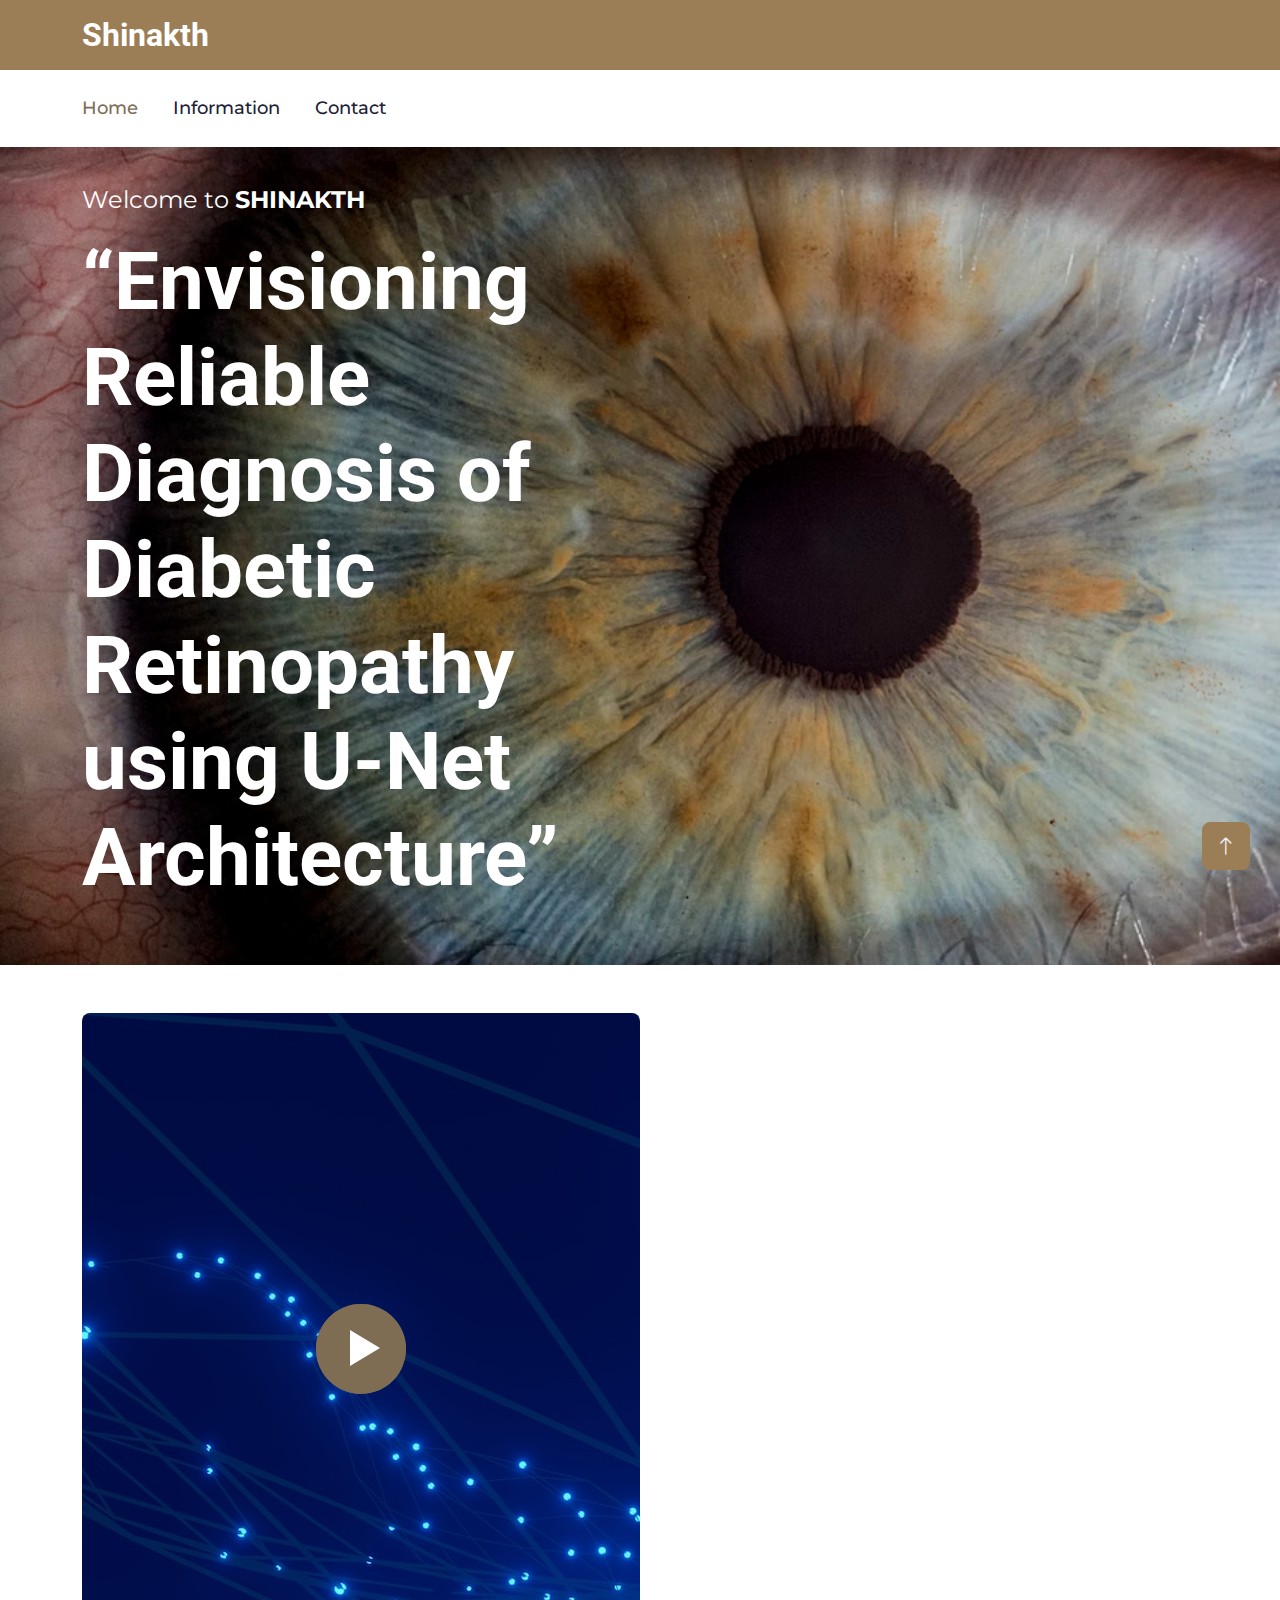
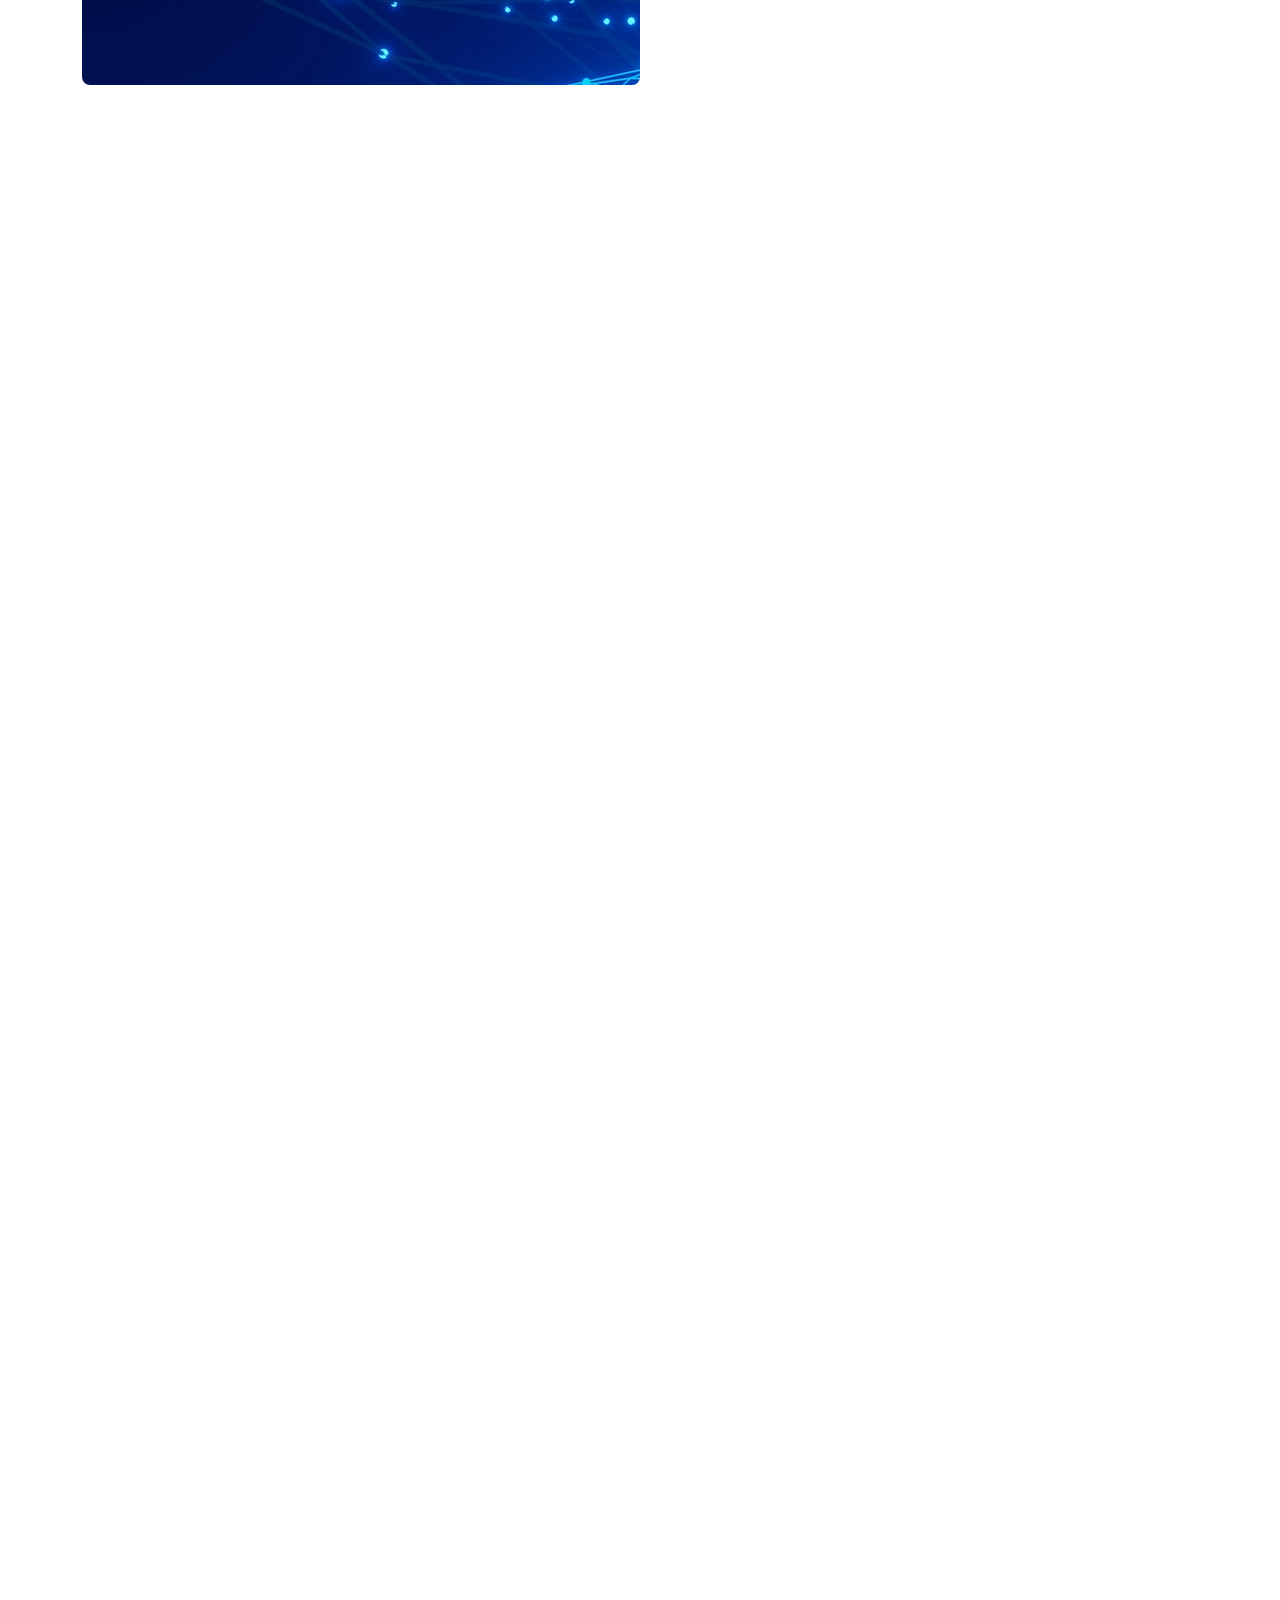
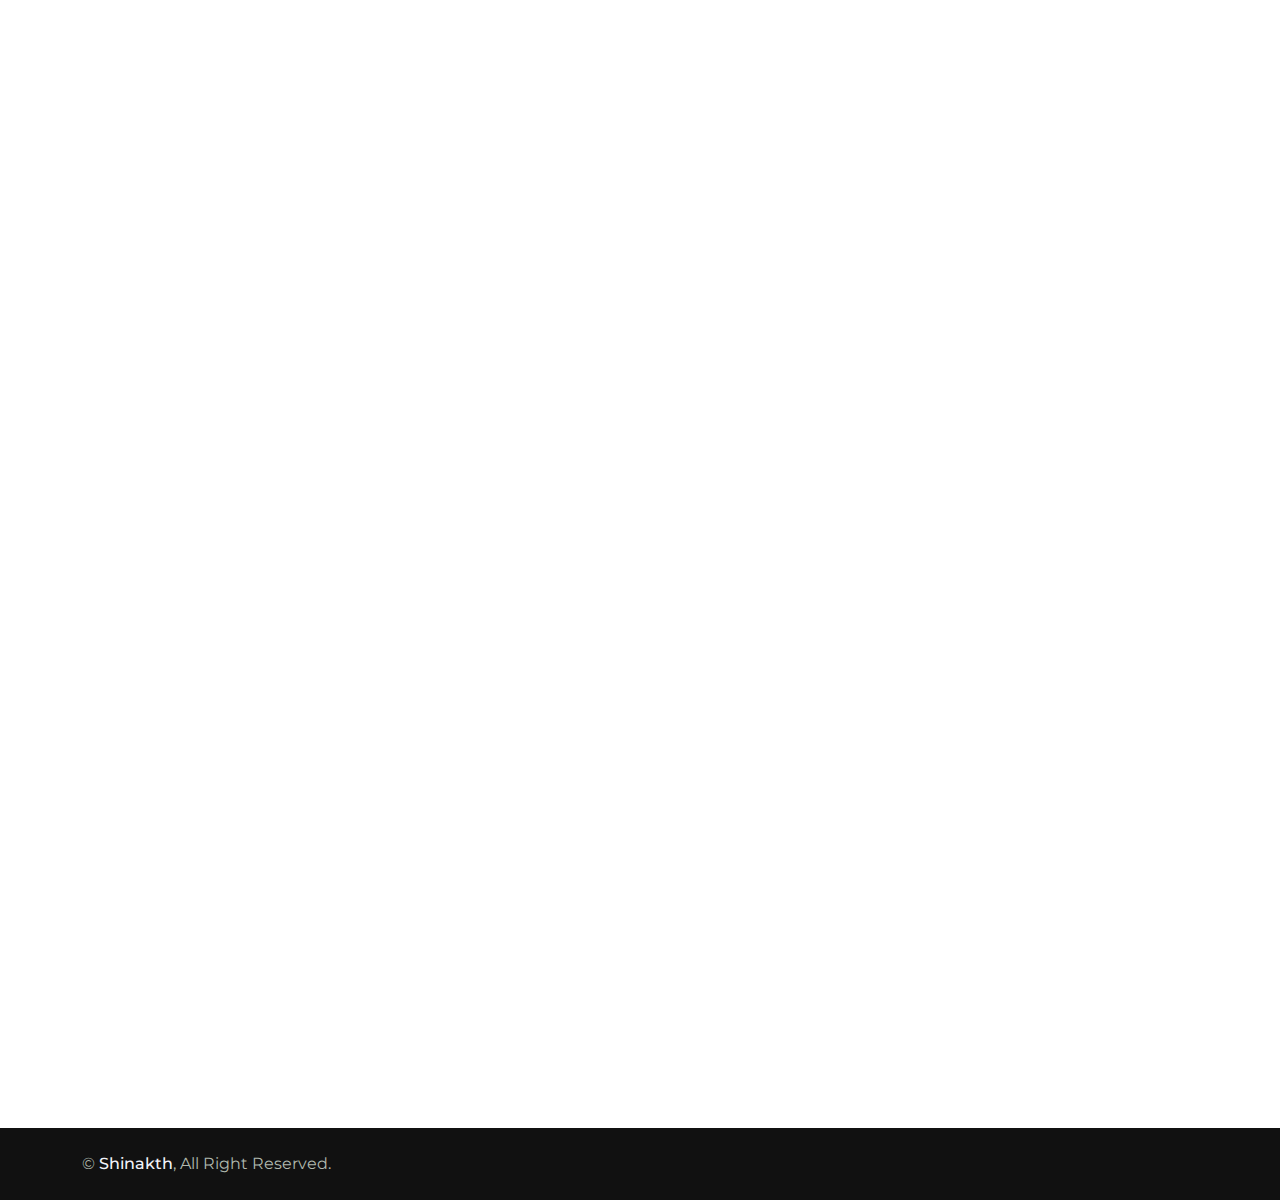
<file: index.html>
<!DOCTYPE html>
<html lang="en">
  <head>
    <meta charset="utf-8" />
    <title>Shinakth</title>
    <meta content="width=device-width, initial-scale=1.0" name="viewport" />
    <meta content="" name="keywords" />
    <meta content="" name="description" />

    <!-- Favicon -->
    <link href="img/favicon.ico" rel="icon" />

    <!-- Google Web Fonts -->
    <link rel="preconnect" href="https://fonts.googleapis.com" />
    <link rel="preconnect" href="https://fonts.gstatic.com" crossorigin />
    <link
      href="https://fonts.googleapis.com/css2?family=Montserrat:wght@400;500&family=Roboto:wght@500;700&display=swap"
      rel="stylesheet"
    />

    <!-- Icon Font Stylesheet -->
    <link
      href="https://cdnjs.cloudflare.com/ajax/libs/font-awesome/5.10.0/css/all.min.css"
      rel="stylesheet"
    />
    <link
      href="https://cdn.jsdelivr.net/npm/bootstrap-icons@1.4.1/font/bootstrap-icons.css"
      rel="stylesheet"
    />

    <!-- Libraries Stylesheet -->
    <link href="lib/animate/animate.min.css" rel="stylesheet" />
    <link href="lib/owlcarousel/assets/owl.carousel.min.css" rel="stylesheet" />
    <link href="lib/lightbox/css/lightbox.min.css" rel="stylesheet" />

    <!-- Customized Bootstrap Stylesheet -->
    <link href="css/bootstrap.min.css" rel="stylesheet" />

    <!-- Template Stylesheet -->
    <link href="css/style.css" rel="stylesheet" />
  </head>

  <body>
    <!-- Spinner Start -->
    <div
      id="spinner"
      class="show bg-white position-fixed translate-middle w-100 vh-100 top-50 start-50 d-flex align-items-center justify-content-center"
    >
      <div
        class="spinner-border text-primary"
        role="status"
        style="width: 3rem; height: 3rem"
      ></div>
    </div>
    <!-- Spinner End -->

    <!-- Topbar Start -->
    <div class="container-fluid bg-primary text-white d-none d-lg-flex">
      <div class="container py-3">
        <div class="d-flex align-items-center">
          <a href="index.html">
            <h2 class="text-white fw-bold m-0">Shinakth</h2>
          </a>
        </div>
      </div>
    </div>
    <!-- Topbar End -->

    <!-- Navbar Start -->
    <div class="container-fluid bg-white sticky-top">
      <div class="container">
        <nav class="navbar navbar-expand-lg bg-white navbar-light p-lg-0">
          <a href="index.html" class="navbar-brand d-lg-none">
            <h1 class="fw-bold m-0">Shinakth</h1>
          </a>
          <button
            type="button"
            class="navbar-toggler me-0"
            data-bs-toggle="collapse"
            data-bs-target="#navbarCollapse"
          >
            <span class="navbar-toggler-icon"></span>
          </button>
          <div class="collapse navbar-collapse" id="navbarCollapse">
            <div class="navbar-nav">
              <a href="index.html" class="nav-item nav-link active">Home</a>
              <a href="information.html" class="nav-item nav-link"
                >Information</a
              >
              <a href="contact.html" class="nav-item nav-link">Contact</a>
            </div>
          </div>
        </nav>
      </div>
    </div>
    <!-- Navbar End -->

    <!-- Carousel Start -->
    <div class="container-fluid px-0 mb-5">
      <div
        id="header-carousel"
        class="carousel slide carousel-fade"
        data-bs-ride="carousel"
      >
        <div class="carousel-inner">
          <div class="carousel-item active">
            <img class="w-100" src="img\eye1.avif" alt="Image" />
            <div class="carousel-caption">
              <div class="container">
                <div class="row justify-content-start">
                  <div class="col-lg-7 text-start">
                    <p class="fs-4 text-white animated slideInRight">
                      Welcome to
                      <strong>SHINAKTH</strong>
                    </p>
                    <h2 class="display-1 text-white mb-4 animated slideInRight">
                      “Envisioning Reliable Diagnosis of Diabetic Retinopathy
                      using U-Net Architecture”
                    </h2>
                  </div>
                </div>
              </div>
            </div>
          </div>
        </div>
      </div>
    </div>
    <!-- Carousel End -->

    <!-- About Start -->
    <div class="container-xxl about my-5">
      <div class="container">
        <div class="row g-0">
          <div
            class="col-lg-6 rounded"
            style="object-fit: cover; background-image: url(./img/web.jpg)"
          >
            <div
              class="h-100 d-flex align-items-center justify-content-center"
              style="min-height: 300px"
            >
              <button
                type="button"
                class="btn-play"
                data-bs-toggle="modal"
                data-src="https://www.youtube.com/embed/wnuWqG18FVU"
                data-bs-target="#videoModal"
              >
                <span></span>
              </button>
            </div>
          </div>
          <div class="col-lg-6 pt-lg-5 wow fadeIn" data-wow-delay="0.5s">
            <div class="bg-white rounded-top p-5 mt-lg-5">
              <p class="fs-5 fw-medium text-primary">About Project</p>
              <h1 class="display-6 mb-4">
                The Best Architecture Model to Improve Your Health.
              </h1>
              <p class="mb-4"></p>
              <div class="row g-5 pt-2 mb-5">
                <div class="col-sm-6">
                  <img
                    class="img-fluid mb-4"
                    src="img/icon/icon-5.png"
                    alt=""
                  />
                  <h5 class="mb-3">Managed Perfect Scans</h5>
                </div>
                <div class="col-sm-6">
                  <img
                    class="img-fluid mb-4"
                    src="img/icon/icon-2.png"
                    alt=""
                  />
                  <h5 class="mb-3">Dedicated Experts</h5>
                </div>
              </div>
              <a
                class="btn btn-primary rounded-pill py-3 px-5"
                href="https://drive.google.com/file/d/1lDsDv2yLUZ5frdUjXtCjIKUwNGga7C3W/view"
                target="_blank"
              >
                Research Paper</a
              >
            </div>
          </div>
        </div>
      </div>
    </div>
    <!-- About End -->

    <!-- Video Modal Start -->
    <div
      class="modal modal-video fade"
      id="videoModal"
      tabindex="-1"
      aria-labelledby="exampleModalLabel"
      aria-hidden="true"
    >
      <div class="modal-dialog">
        <div class="modal-content rounded-0">
          <div class="modal-header">
            <h3 class="modal-title" id="exampleModalLabel">Youtube Video</h3>
            <button
              type="button"
              class="btn-close"
              data-bs-dismiss="modal"
              aria-label="Close"
            ></button>
          </div>
          <div class="modal-body">
            <!-- 16:9 aspect ratio -->
            <div class="ratio ratio-16x9">
              <iframe
                class="embed-responsive-item"
                src=""
                id="video"
                allowfullscreen
                allowscriptaccess="always"
                allow="autoplay"
              ></iframe>
            </div>
          </div>
        </div>
      </div>
    </div>
    <!-- Video Modal End -->

    <!-- Service Start -->
    <div class="container-xxl py-5">
      <div class="container">
        <div
          class="text-center mx-auto wow fadeInUp"
          data-wow-delay="0.1s"
          style="max-width: 500px"
        >
          <p class="fs-5 fw-medium text-primary">Models Used</p>
          <h1 class="display-5 mb-5">
            Digital Scanning of Retinal Image Models In Details.
          </h1>
        </div>
        <div class="row g-4">
          <div class="col-lg-4 col-md-6 wow fadeInUp" data-wow-delay="0.1s">
            <div class="service-item position-relative h-100">
              <div class="service-text rounded p-5">
                <div
                  class="btn-square bg-light rounded-circle mx-auto mb-4"
                  style="width: 64px; height: 64px"
                >
                  <img class="img-fluid" src="img/icon/icon-5.png" alt="Icon" />
                </div>
                <h5 class="mb-3">U-Net</h5>
              </div>
              <div class="service-btn rounded-0 rounded-bottom">
                <a
                  class="text-primary fw-medium"
                  href="https://en.wikipedia.org/wiki/U-Net"
                  target="_blank"
                  >Read More<i class="bi bi-chevron-double-right ms-2"></i
                ></a>
              </div>
            </div>
          </div>
          <div class="col-lg-4 col-md-6 wow fadeInUp" data-wow-delay="0.3s">
            <div class="service-item position-relative h-100">
              <div class="service-text rounded p-5">
                <div
                  class="btn-square bg-light rounded-circle mx-auto mb-4"
                  style="width: 64px; height: 64px"
                >
                  <img class="img-fluid" src="img/icon/icon-6.png" alt="Icon" />
                </div>
                <h5 class="mb-3">RES-UNet</h5>
              </div>
              <div class="service-btn rounded-0 rounded-bottom">
                <a
                  class="text-primary fw-medium"
                  href="https://en.wikipedia.org/wiki/Residual_neural_network"
                  target="_blank"
                  >Read More<i class="bi bi-chevron-double-right ms-2"></i
                ></a>
              </div>
            </div>
          </div>
          <div class="col-lg-4 col-md-6 wow fadeInUp" data-wow-delay="0.5s">
            <div class="service-item position-relative h-100">
              <div class="service-text rounded p-5">
                <div
                  class="btn-square bg-light rounded-circle mx-auto mb-4"
                  style="width: 64px; height: 64px"
                >
                  <img class="img-fluid" src="img/icon/icon-7.png" alt="Icon" />
                </div>
                <h5 class="mb-3">Attention UNet</h5>
              </div>
              <div class="service-btn rounded-0 rounded-bottom">
                <a
                  class="text-primary fw-medium"
                  href="https://medium.com/aiguys/attention-u-net-resunet-many-more-65709b90ac8b"
                  target="_blank"
                  >Read More<i class="bi bi-chevron-double-right ms-2"></i
                ></a>
              </div>
            </div>
          </div>
          <div class="col-lg-4 col-md-6 wow fadeInUp" data-wow-delay="0.1s">
            <div class="service-item position-relative h-100">
              <div class="service-text rounded p-5">
                <div
                  class="btn-square bg-light rounded-circle mx-auto mb-4"
                  style="width: 64px; height: 64px"
                >
                  <img class="img-fluid" src="img/icon/icon-8.png" alt="Icon" />
                </div>
                <h5 class="mb-3">RA-UNet</h5>
              </div>
              <div class="service-btn rounded-0 rounded-bottom">
                <a
                  class="text-primary fw-medium"
                  href="https://en.wikipedia.org/wiki/Resident_assistant"
                  target="_blank"
                  >Read More<i class="bi bi-chevron-double-right ms-2"></i
                ></a>
              </div>
            </div>
          </div>
          <div class="col-lg-4 col-md-6 wow fadeInUp" data-wow-delay="0.3s">
            <div class="service-item position-relative h-100">
              <div class="service-text rounded p-5">
                <div
                  class="btn-square bg-light rounded-circle mx-auto mb-4"
                  style="width: 64px; height: 64px"
                >
                  <img class="img-fluid" src="img/icon/icon-9.png" alt="Icon" />
                </div>
                <h5 class="mb-3">BT-UNet</h5>
              </div>
              <div class="service-btn rounded-0 rounded-bottom">
                <a
                  class="text-primary fw-medium"
                  href="https://en.wikipedia.org/wiki/U-Net"
                  target="_blank"
                  >Read More<i class="bi bi-chevron-double-right ms-2"></i
                ></a>
              </div>
            </div>
          </div>
          <div class="col-lg-4 col-md-6 wow fadeInUp" data-wow-delay="0.5s">
            <div class="service-item position-relative h-100">
              <div class="service-text rounded p-5">
                <div
                  class="btn-square bg-light rounded-circle mx-auto mb-4"
                  style="width: 64px; height: 64px"
                >
                  <img
                    class="img-fluid"
                    src="img/icon/icon-10.png"
                    alt="Icon"
                  />
                </div>
                <h5 class="mb-3">R2-UNet</h5>
              </div>
              <div class="service-btn rounded-0 rounded-bottom">
                <a
                  class="text-primary fw-medium"
                  href="https://en.wikipedia.org/wiki/U-Net"
                  target="_blank"
                  >Read More<i class="bi bi-chevron-double-right ms-2"></i
                ></a>
              </div>
            </div>
          </div>
        </div>
      </div>
    </div>
    <!-- Service End -->

    <!-- Team Start -->
    <div class="container-xxl py-5">
      <div class="container">
        <div
          class="text-center mx-auto wow fadeInUp"
          data-wow-delay="0.1s"
          style="max-width: 500px"
        >
          <p class="fs-5 fw-medium text-primary">Our Team</p>
          <h1 class="display-5 mb-5">Our Expert People Ready to Help You</h1>
        </div>
        <div class="row-team">
          <div class="col-lg-3 col-md-6 wow fadeInUp" data-wow-delay="0.1s">
            <div class="team-item rounded overflow-hidden pb-4">
              <img class="img-fluid mb-4" src="img\anzar.jpeg" alt="" />
              <h5>Peerzada Anzar Azmat</h5>
              <span class="text-primary">Fullstack Developer</span>
              <ul class="team-social">
                <li>
                  <a
                    class="btn btn-square"
                    href="https://twitter.com/PeerzadaAnzar"
                    target="_blank"
                    ><i class="fab fa-twitter"></i
                  ></a>
                </li>
                <li>
                  <a
                    class="btn btn-square"
                    href="https://www.linkedin.com/in/peerzadaanzar/"
                    target="_blank"
                    ><i class="fab fa-linkedin-in"></i
                  ></a>
                </li>
              </ul>
            </div>
          </div>
          <div class="col-lg-3 col-md-6 wow fadeInUp" data-wow-delay="0.3s">
            <div class="team-item rounded overflow-hidden pb-4">
              <img class="img-fluid mb-4" src="img\malik.jpeg" alt="" />
              <h5>Malik Najeeb Ul Habib</h5>
              <span class="text-primary">BackEnd Developer</span>
              <ul class="team-social">
                <li>
                  <a
                    class="btn btn-square"
                    href="https://twitter.com/maliknajeeb133"
                    target="_blank"
                    ><i class="fab fa-twitter"></i
                  ></a>
                </li>

                <li>
                  <a
                    class="btn btn-square"
                    href="https://www.linkedin.com/in/maliknajeeb133/"
                    target="_blank"
                    ><i class="fab fa-linkedin-in"></i
                  ></a>
                </li>
              </ul>
            </div>
          </div>
          <div class="col-lg-3 col-md-6 wow fadeInUp" data-wow-delay="0.5s">
            <div class="team-item rounded overflow-hidden pb-4">
              <img class="img-fluid mb-4" src="img\avni.png" alt="" />
              <h5>Avni Garg</h5>
              <span class="text-primary">FontEnd Developer</span>
              <ul class="team-social">
                <li>
                  <a class="btn btn-square" href="" target="_blank"
                    ><i class="fab fa-twitter"></i
                  ></a>
                </li>
                <li>
                  <a
                    class="btn btn-square"
                    href="https://www.linkedin.com/in/avni-garg-/"
                    target="_blank"
                    ><i class="fab fa-linkedin-in"></i
                  ></a>
                </li>
              </ul>
            </div>
          </div>
        </div>
      </div>
    </div>
    <!-- Team End -->

    <!-- Porfessor Start -->
    <div class="container-xxl pt-5">
      <div class="container">
        <div
          class="text-center text-md-start pb-5 pb-md-0 wow fadeInUp"
          data-wow-delay="0.1s"
          style="max-width: 500px"
        >
          <p class="fs-5 fw-medium text-primary">Professor</p>
          <h1 class="display-5 mb-5">Under Guidance of Professor!</h1>
        </div>
        <div
          class="owl-carousel testimonial-carousel wow fadeInUp"
          data-wow-delay="0.1s"
        >
          <div class="testimonial-item rounded p-4 p-lg-5 mb-5">
            <img class="mb-4" src="img\meenk.png" alt="" />
            <p class="mb-4">
              Senior Assistant Professor, Department of Computer Science and
              Engineering, NHCE.
            </p>
            <h5>Dr. Meenakshi Sundaram</h5>
            <span class="text-primary"></span>
          </div>
          <div class="testimonial-item rounded p-4 p-lg-5 mb-5">
            <img class="mb-4" src="img\santosh.jpg" alt="" />
            <p class="mb-4">
              Senior Assistant Professor, Department of Computer Science and
              Engineering, NHCE.
            </p>
            <h5>Santosh Krishna BV</h5>
            <span class="text-primary"></span>
          </div>
          <div class="testimonial-item rounded p-4 p-lg-5 mb-5">
            <img class="mb-4" src="img\renuka mam.png" alt="" />
            <p class="mb-4">
              Senior Assistant Professor, Department of Computer Science and
              Engineering, NHCE.
            </p>
            <h5>Dr. Renuka Sandeep Gound</h5>
            <span class="text-primary"></span>
          </div>
        </div>
      </div>
    </div>
    <!-- Porfessor End -->

    <!-- Footer Start -->
    <div
      class="container-fluid bg-dark footer mt-5 py-5 wow fadeIn"
      data-wow-delay="0.1s"
    >
      <div class="container py-5">
        <div class="row g-5">
          <div class="col-lg-3 col-md-6">
            <h4 class="text-white mb-4">Quick Links</h4>
            <a class="btn btn-link" href="index.html">Home</a>
            <a class="btn btn-link" href="information.html">Information</a>
            <a class="btn btn-link" href="contact.html">Contact Us</a>
          </div>
        </div>
      </div>
    </div>
    <!-- Footer End -->

    <!-- Copyright Start -->
    <div class="container-fluid copyright py-4">
      <div class="container">
        <div class="row">
          <div class="col-md-6 text-center text-md-start mb-3 mb-md-0">
            &copy; <a class="fw-medium text-light" href="#">Shinakth</a>, All
            Right Reserved.
          </div>
        </div>
      </div>
    </div>
    <!-- Copyright End -->

    <!-- Back to Top -->
    <a href="#" class="btn btn-lg btn-primary btn-lg-square back-to-top"
      ><i class="bi bi-arrow-up"></i
    ></a>

    <!-- JavaScript Libraries -->
    <script src="https://ajax.googleapis.com/ajax/libs/jquery/3.6.1/jquery.min.js"></script>
    <script src="https://cdn.jsdelivr.net/npm/bootstrap@5.0.0/dist/js/bootstrap.bundle.min.js"></script>
    <script src="lib/wow/wow.min.js"></script>
    <script src="lib/easing/easing.min.js"></script>
    <script src="lib/waypoints/waypoints.min.js"></script>
    <script src="lib/owlcarousel/owl.carousel.min.js"></script>
    <script src="lib/lightbox/js/lightbox.min.js"></script>

    <!-- Template Javascript -->
    <script src="js/main.js"></script>
  </body>
</html>
</file>
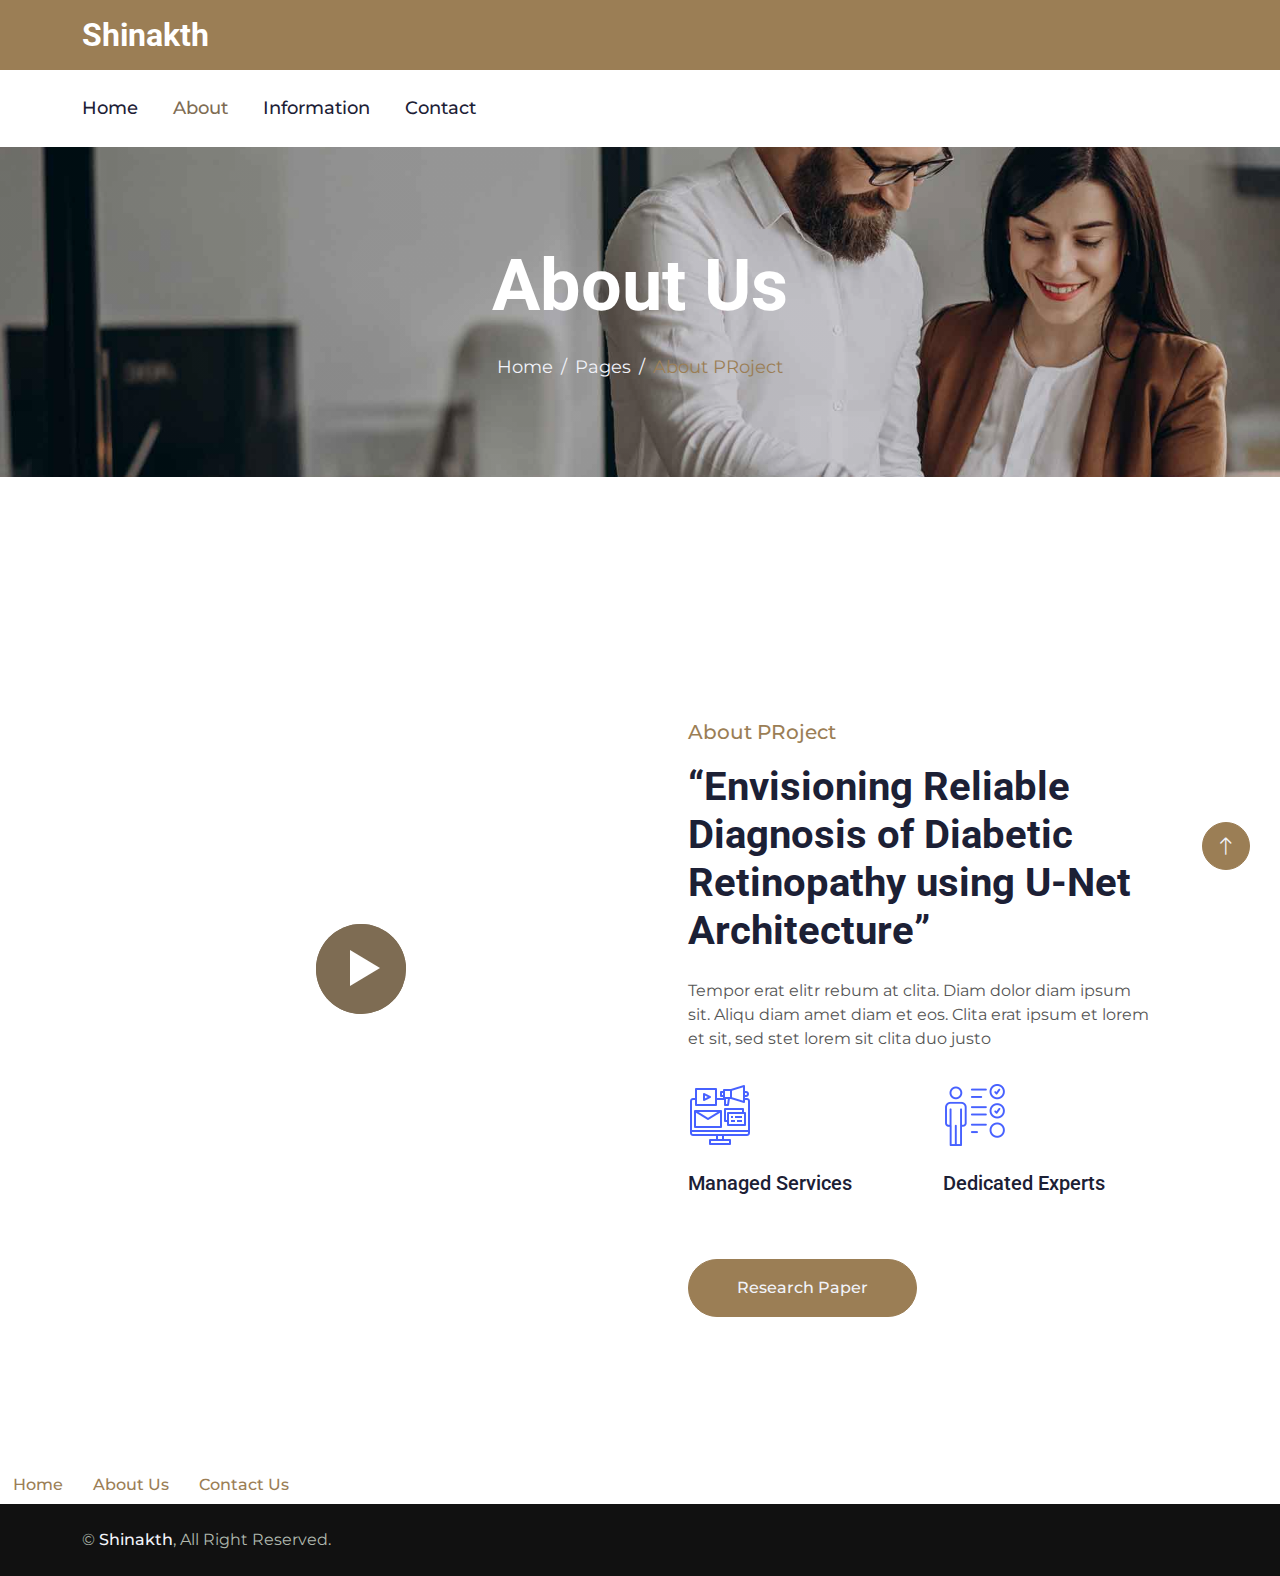
<file: about.html>
<!DOCTYPE html>
<html lang="en">
  <head>
    <meta charset="utf-8" />
    <title>shinakth</title>
    <meta content="width=device-width, initial-scale=1.0" name="viewport" />
    <meta content="" name="keywords" />
    <meta content="" name="description" />

    <!-- Favicon -->
    <link href="img/favicon.ico" rel="icon" />

    <!-- Google Web Fonts -->
    <link rel="preconnect" href="https://fonts.googleapis.com" />
    <link rel="preconnect" href="https://fonts.gstatic.com" crossorigin />
    <link
      href="https://fonts.googleapis.com/css2?family=Montserrat:wght@400;500&family=Roboto:wght@500;700&display=swap"
      rel="stylesheet"
    />

    <!-- Icon Font Stylesheet -->
    <link
      href="https://cdnjs.cloudflare.com/ajax/libs/font-awesome/5.10.0/css/all.min.css"
      rel="stylesheet"
    />
    <link
      href="https://cdn.jsdelivr.net/npm/bootstrap-icons@1.4.1/font/bootstrap-icons.css"
      rel="stylesheet"
    />

    <!-- Libraries Stylesheet -->
    <link href="lib/animate/animate.min.css" rel="stylesheet" />
    <link href="lib/owlcarousel/assets/owl.carousel.min.css" rel="stylesheet" />
    <link href="lib/lightbox/css/lightbox.min.css" rel="stylesheet" />

    <!-- Customized Bootstrap Stylesheet -->
    <link href="css/bootstrap.min.css" rel="stylesheet" />

    <!-- Template Stylesheet -->
    <link href="css/style.css" rel="stylesheet" />
  </head>

  <body>
    <!-- Spinner Start -->
    <div
      id="spinner"
      class="show bg-white position-fixed translate-middle w-100 vh-100 top-50 start-50 d-flex align-items-center justify-content-center"
    >
      <div
        class="spinner-border text-primary"
        role="status"
        style="width: 3rem; height: 3rem"
      ></div>
    </div>
    <!-- Spinner End -->

    <!-- Topbar Start -->
    <div class="container-fluid bg-primary text-white d-none d-lg-flex">
      <div class="container py-3">
        <div class="d-flex align-items-center">
          <a href="index.html">
            <h2 class="text-white fw-bold m-0">Shinakth</h2>
          </a>
        </div>
      </div>
    </div>
    <!-- Topbar End -->

     <!-- Navbar Start -->
     <div class="container-fluid bg-white sticky-top">
      <div class="container">
        <nav class="navbar navbar-expand-lg bg-white navbar-light p-lg-0">
          <a href="index.html" class="navbar-brand d-lg-none">
            <h1 class="fw-bold m-0">Shinakth</h1>
          </a>
          <button
            type="button"
            class="navbar-toggler me-0"
            data-bs-toggle="collapse"
            data-bs-target="#navbarCollapse"
          >
            <span class="navbar-toggler-icon"></span>
          </button>
          <div class="collapse navbar-collapse" id="navbarCollapse">
            <div class="navbar-nav">
              <a href="index.html" class="nav-item nav-link">Home</a>
              <a href="about.html" class="nav-item nav-link active">About</a>
              <!-- <a href="project.html" class="nav-item nav-link">Projects</a> -->
              <a href="information.html" class="nav-item nav-link "
                >Information</a
              >
            
              <a href="contact.html" class="nav-item nav-link">Contact</a>
            </div>
            <!-- <div class="ms-auto d-none d-lg-block">
                        <a href="" class="btn btn-primary rounded-pill py-2 px-3">Get A Quote</a>
                    </div> -->
          </div>
        </nav>
      </div>
    </div>
    <!-- Navbar End -->

    <!-- Page Header Start -->
    <div
      class="container-fluid page-header py-5 mb-5 wow fadeIn"
      data-wow-delay="0.1s"
    >
      <div class="container text-center py-5">
        <h1 class="display-2 text-white mb-4 animated slideInDown">About Us</h1>
        <nav aria-label="breadcrumb animated slideInDown">
          <ol class="breadcrumb justify-content-center mb-0">
            <li class="breadcrumb-item"><a href="#">Home</a></li>
            <li class="breadcrumb-item"><a href="#">Pages</a></li>
            <li class="breadcrumb-item text-primary" aria-current="page">
              About PRoject
            </li>
          </ol>
        </nav>
      </div>
    </div>
    <!-- Page Header End -->

    <!-- About Start -->
    <div class="container-xxl about mb-5" style="margin-top: 6rem">
      <div class="container">
        <div class="row g-0">
          <div class="col-lg-6">
            <div
              class="h-100 d-flex align-items-center justify-content-center"
              style="min-height: 300px"
            >
              <button
                type="button"
                class="btn-play"
                data-bs-toggle="modal"
                data-src="https://www.youtube.com/watch?v=oLvmLJkmXuc&ab_channel=AladdinPersson"
                data-bs-target="#videoModal"
              >
                <span></span>
              </button>
            </div>
          </div>
          <div class="col-lg-6 pt-lg-5 wow fadeIn" data-wow-delay="0.5s">
            <div class="bg-white rounded-top p-5 mt-lg-5">
              <p class="fs-5 fw-medium text-primary">About PRoject</p>
              <h1 class="display-6 mb-4">
                “Envisioning Reliable Diagnosis of Diabetic Retinopathy using
                U-Net Architecture”
              </h1>
              <p class="mb-4">
                Tempor erat elitr rebum at clita. Diam dolor diam ipsum sit.
                Aliqu diam amet diam et eos. Clita erat ipsum et lorem et sit,
                sed stet lorem sit clita duo justo
              </p>
              <div class="row g-5 pt-2 mb-5">
                <div class="col-sm-6">
                  <img
                    class="img-fluid mb-4"
                    src="img/icon/icon-5.png"
                    alt=""
                  />
                  <h5 class="mb-3">Managed Services</h5>
                  <span></span>
                </div>
                <div class="col-sm-6">
                  <img
                    class="img-fluid mb-4"
                    src="img/icon/icon-2.png"
                    alt=""
                  />
                  <h5 class="mb-3">Dedicated Experts</h5>
                  <span></span>
                </div>
              </div>
              <a
                class="btn btn-primary rounded-pill py-3 px-5"
                href="https://drive.google.com/file/d/1lDsDv2yLUZ5frdUjXtCjIKUwNGga7C3W/view"
                >Research Paper</a
              >
            </div>
          </div>
        </div>
      </div>
    </div>
    <!-- About End -->

    <!-- Video Modal Start -->
    <div
      class="modal modal-video fade"
      id="videoModal"
      tabindex="-1"
      aria-labelledby="exampleModalLabel"
      aria-hidden="true"
    >
      <div class="modal-dialog">
        <div class="modal-content rounded-0">
          <div class="modal-header">
            <h3 class="modal-title" id="exampleModalLabel">Youtube Video</h3>
            <button
              type="button"
              class="btn-close"
              data-bs-dismiss="modal"
              aria-label="Close"
            ></button>
          </div>
          <div class="modal-body">
            <!-- 16:9 aspect ratio -->
            <div class="ratio ratio-16x9">
              <iframe
                class="embed-responsive-item"
                src=""
                id="video"
                allowfullscreen
                allowscriptaccess="always"
                allow="autoplay"
              ></iframe>
            </div>
          </div>
        </div>
      </div>
    </div>
    <!-- Video Modal End -->
    <!-- 
    Team Start
    <div class="container-xxl py-5">
      <div class="container">
        <div
          class="text-center mx-auto wow fadeInUp"
          data-wow-delay="0.1s"
          style="max-width: 500px"
        >
          <p class="fs-5 fw-medium text-primary">Our Team</p>
          <h1 class="display-5 mb-5">Our Expert People Ready to Help You</h1>
        </div>
        <div class="row g-4">
          <div class="col-lg-3 col-md-6 wow fadeInUp" data-wow-delay="0.1s">
            <div class="team-item rounded overflow-hidden pb-4">
              <img class="img-fluid mb-4" src="img/team-1.jpg" alt="" />
              <h5>Alex Robin</h5>
              <span class="text-primary">Founder & CEO</span>
              <ul class="team-social">
                <li>
                  <a class="btn btn-square" href=""
                    ><i class="fab fa-facebook-f"></i
                  ></a>
                </li>
                <li>
                  <a class="btn btn-square" href=""
                    ><i class="fab fa-twitter"></i
                  ></a>
                </li>
                <li>
                  <a class="btn btn-square" href=""
                    ><i class="fab fa-instagram"></i
                  ></a>
                </li>
                <li>
                  <a class="btn btn-square" href=""
                    ><i class="fab fa-linkedin-in"></i
                  ></a>
                </li>
              </ul>
            </div>
          </div>
          <div class="col-lg-3 col-md-6 wow fadeInUp" data-wow-delay="0.3s">
            <div class="team-item rounded overflow-hidden pb-4">
              <img class="img-fluid mb-4" src="img/team-2.jpg" alt="" />
              <h5>Adam Crew</h5>
              <span class="text-primary">Co Founder</span>
              <ul class="team-social">
                <li>
                  <a class="btn btn-square" href=""
                    ><i class="fab fa-facebook-f"></i
                  ></a>
                </li>
                <li>
                  <a class="btn btn-square" href=""
                    ><i class="fab fa-twitter"></i
                  ></a>
                </li>
                <li>
                  <a class="btn btn-square" href=""
                    ><i class="fab fa-instagram"></i
                  ></a>
                </li>
                <li>
                  <a class="btn btn-square" href=""
                    ><i class="fab fa-linkedin-in"></i
                  ></a>
                </li>
              </ul>
            </div>
          </div>
          <div class="col-lg-3 col-md-6 wow fadeInUp" data-wow-delay="0.5s">
            <div class="team-item rounded overflow-hidden pb-4">
              <img class="img-fluid mb-4" src="img/team-3.jpg" alt="" />
              <h5>Boris Johnson</h5>
              <span class="text-primary">Executive Manager</span>
              <ul class="team-social">
                <li>
                  <a class="btn btn-square" href=""
                    ><i class="fab fa-facebook-f"></i
                  ></a>
                </li>
                <li>
                  <a class="btn btn-square" href=""
                    ><i class="fab fa-twitter"></i
                  ></a>
                </li>
                <li>
                  <a class="btn btn-square" href=""
                    ><i class="fab fa-instagram"></i
                  ></a>
                </li>
                <li>
                  <a class="btn btn-square" href=""
                    ><i class="fab fa-linkedin-in"></i
                  ></a>
                </li>
              </ul>
            </div>
          </div>
          <div class="col-lg-3 col-md-6 wow fadeInUp" data-wow-delay="0.7s">
            <div class="team-item rounded overflow-hidden pb-4">
              <img class="img-fluid mb-4" src="img/team-4.jpg" alt="" />
              <h5>Robert Jordan</h5>
              <span class="text-primary">Digital Marketer</span>
              <ul class="team-social">
                <li>
                  <a class="btn btn-square" href=""
                    ><i class="fab fa-facebook-f"></i
                  ></a>
                </li>
                <li>
                  <a class="btn btn-square" href=""
                    ><i class="fab fa-twitter"></i
                  ></a>
                </li>
                <li>
                  <a class="btn btn-square" href=""
                    ><i class="fab fa-instagram"></i
                  ></a>
                </li>
                <li>
                  <a class="btn btn-square" href=""
                    ><i class="fab fa-linkedin-in"></i
                  ></a>
                </li>
              </ul>
            </div>
          </div>
        </div>
      </div>
    </div> >
    <Team End-->

 <!-- Footer Start >
 <div
 class="container-fluid bg-dark footer mt-5 py-5 wow fadeIn"
 data-wow-delay="0.1s"
>
 <div class="container py-5">
   <div class="row g-5">
     < <div class="col-lg-3 col-md-6">
       <h4 class="text-white mb-4">Our Office</h4>
       <p class="mb-2">
         <i class="fa fa-map-marker-alt me-3"></i>123 Street, Bengaluru,
         INDIA
       </p>
       <p class="mb-2">
         <i class="fa fa-envelope me-3"></i>info@example.com
       </p>
        <div class="d-flex pt-3">
         <a class="btn btn-square btn-light rounded-circle me-2" href=""
           ><i class="fab fa-twitter"></i
         ></a>
         <a class="btn btn-square btn-light rounded-circle me-2" href=""
           ><i class="fab fa-facebook-f"></i
         ></a>
         <a class="btn btn-square btn-light rounded-circle me-2" href=""
           ><i class="fab fa-youtube"></i
         ></a>
         <a class="btn btn-square btn-light rounded-circle me-2" href=""
           ><i class="fab fa-linkedin-in"></i
         ></a>
       </div>
     </div> -->
     <div class="col-lg-3 col-md-6">
       <h4 class="text-white mb-4">Quick Links</h4>
       <a class="btn btn-link" href="index.html">Home</a>
       <a class="btn btn-link" href="about.html">About Us</a>
       <a class="btn btn-link" href="contact.html">Contact Us</a>
     </div>
     <!-- <div class="col-lg-3 col-md-6">
       <h4 class="text-white mb-4">Business Hours</h4>
       <p class="mb-1">Monday - Friday</p>
       <h6 class="text-light">09:00 am - 07:00 pm</h6>
       <p class="mb-1">Saturday</p>
       <h6 class="text-light">09:00 am - 12:00 pm</h6>
       <p class="mb-1">Sunday</p>
       <h6 class="text-light">Closed</h6>
     </div>
     <div class="col-lg-3 col-md-6">
       <h4 class="text-white mb-4">Newsletter</h4>
       <p>Dolor amet sit justo amet elitr clita ipsum elitr est.</p>
       <div class="position-relative w-100">
         <input
           class="form-control bg-transparent w-100 py-3 ps-4 pe-5"
           type="text"
           placeholder="Your email"
         />
         <button
           type="button"
           class="btn btn-light py-2 position-absolute top-0 end-0 mt-2 me-2"
         >
           SignUp
         </button>
       </div>
     </div> -->
   </div>
 </div>
</div>
<!-- Footer End -->

<!-- Copyright Start -->
<div class="container-fluid copyright py-4">
 <div class="container">
   <div class="row">
     <div class="col-md-6 text-center text-md-start mb-3 mb-md-0">
       &copy; <a class="fw-medium text-light" href="#">Shinakth</a>, All
       Right Reserved.
     </div>
     <!-- <div class="col-md-6 text-center text-md-end">
        This template is free as long as you keep the footer author’s credit link/attribution link/backlink. If you'd like to use the template without the footer author’s credit link/attribution link/backlink, you can purchase the Credit Removal License from "https://htmlcodex.com/credit-removal". Thank you for your support. 
       Designed By
       <a class="fw-medium text-light" href="https://htmlcodex.com"
         >HTML Codex</a
       >
       Distributed By
       <a class="fw-medium text-light" href="https://themewagon.com"
         >ThemeWagon</a
       >
     </div> -->
   </div>
 </div>
</div>
<!-- Copyright End -->

    <!-- Back to Top -->
    <a
      href="#"
      class="btn btn-lg btn-primary btn-lg-square rounded-circle back-to-top"
      ><i class="bi bi-arrow-up"></i
    ></a>

    <!-- JavaScript Libraries -->
    <script src="https://ajax.googleapis.com/ajax/libs/jquery/3.6.1/jquery.min.js"></script>
    <script src="https://cdn.jsdelivr.net/npm/bootstrap@5.0.0/dist/js/bootstrap.bundle.min.js"></script>
    <script src="lib/wow/wow.min.js"></script>
    <script src="lib/easing/easing.min.js"></script>
    <script src="lib/waypoints/waypoints.min.js"></script>
    <script src="lib/owlcarousel/owl.carousel.min.js"></script>
    <script src="lib/lightbox/js/lightbox.min.js"></script>

    <!-- Template Javascript -->
    <script src="js/main.js"></script>
  </body>
</html>
</file>
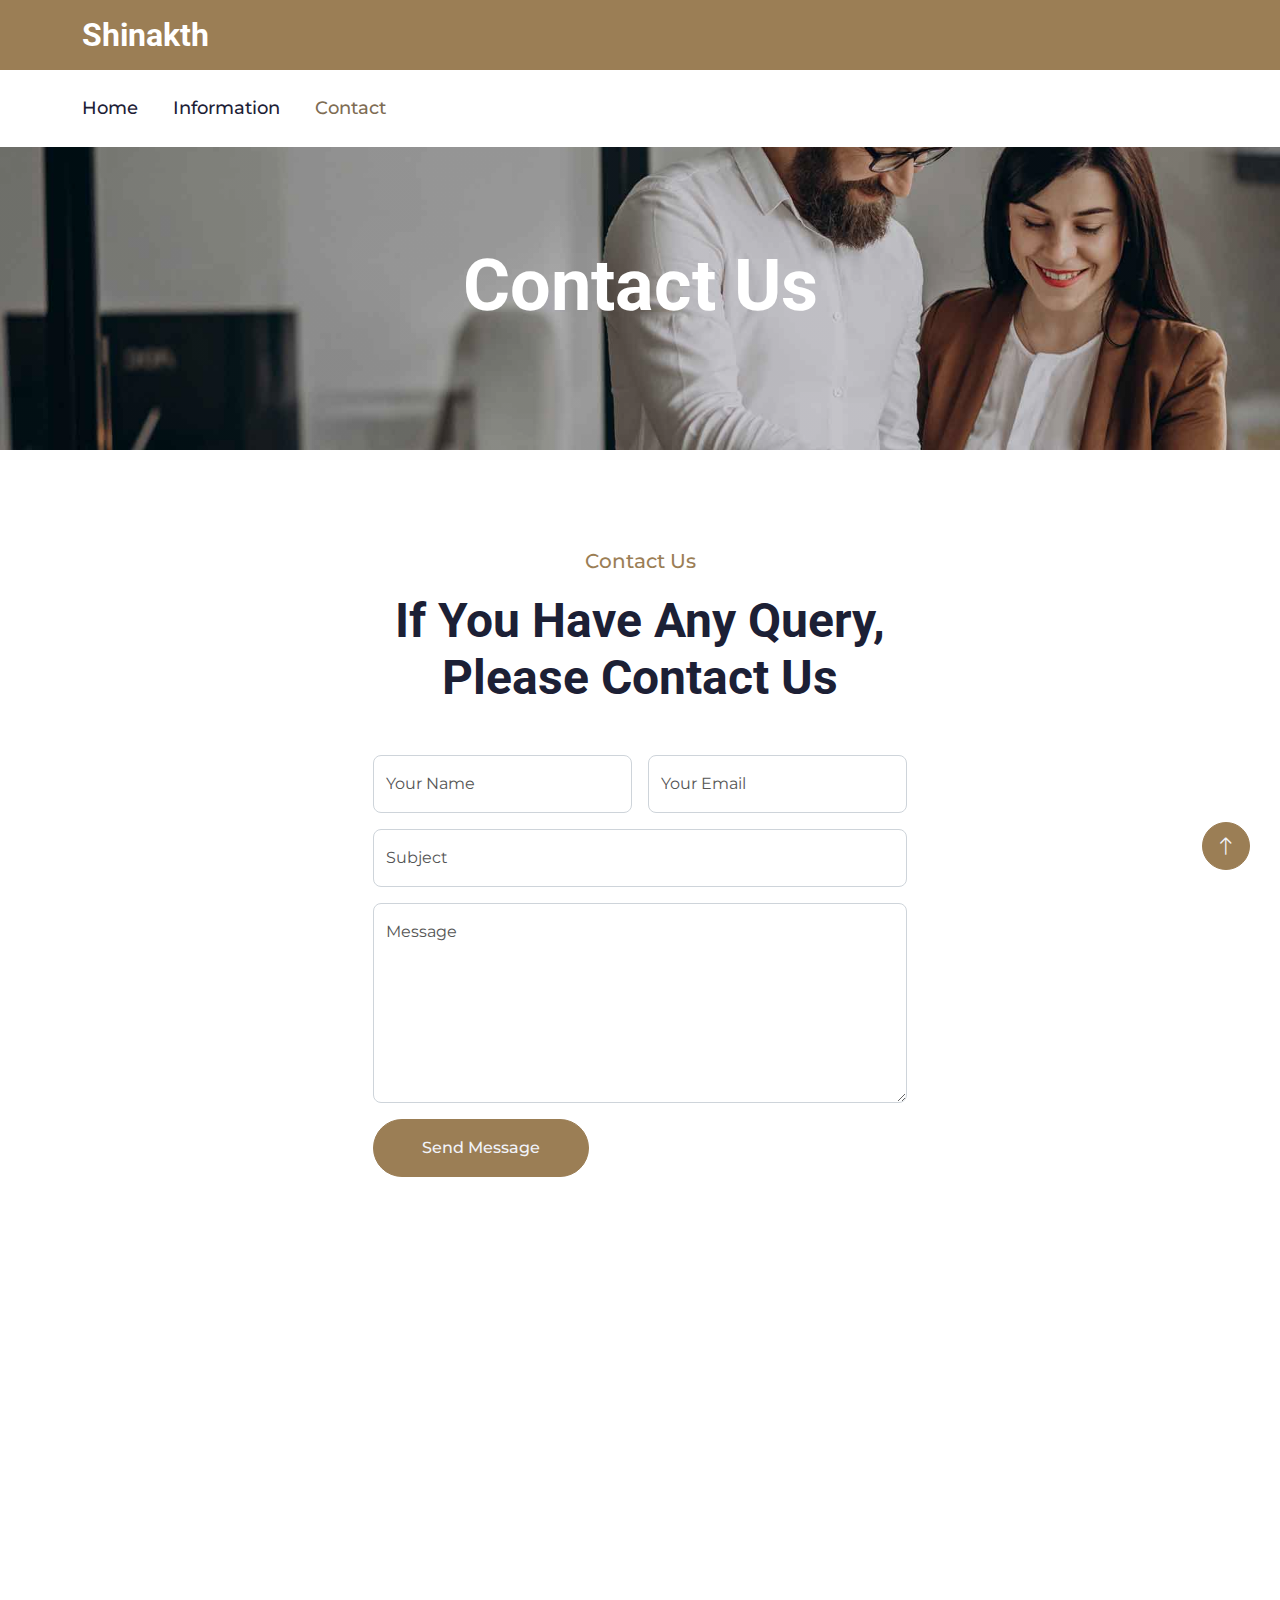
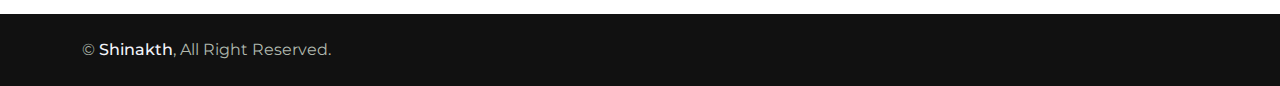
<file: contact.html>
<!DOCTYPE html>
<html lang="en">
  <head>
    <meta charset="utf-8" />
    <title>Shinakth</title>
    <meta content="width=device-width, initial-scale=1.0" name="viewport" />
    <meta content="" name="keywords" />
    <meta content="" name="description" />

    <!-- Favicon -->
    <link href="img/favicon.ico" rel="icon" />

    <!-- Google Web Fonts -->
    <link rel="preconnect" href="https://fonts.googleapis.com" />
    <link rel="preconnect" href="https://fonts.gstatic.com" crossorigin />
    <link
      href="https://fonts.googleapis.com/css2?family=Montserrat:wght@400;500&family=Roboto:wght@500;700&display=swap"
      rel="stylesheet"
    />

    <!-- Icon Font Stylesheet -->
    <link
      href="https://cdnjs.cloudflare.com/ajax/libs/font-awesome/5.10.0/css/all.min.css"
      rel="stylesheet"
    />
    <link
      href="https://cdn.jsdelivr.net/npm/bootstrap-icons@1.4.1/font/bootstrap-icons.css"
      rel="stylesheet"
    />

    <!-- Libraries Stylesheet -->
    <link href="lib/animate/animate.min.css" rel="stylesheet" />
    <link href="lib/owlcarousel/assets/owl.carousel.min.css" rel="stylesheet" />
    <link href="lib/lightbox/css/lightbox.min.css" rel="stylesheet" />

    <!-- Customized Bootstrap Stylesheet -->
    <link href="css/bootstrap.min.css" rel="stylesheet" />

    <!-- Template Stylesheet -->
    <link href="css/style.css" rel="stylesheet" />
  </head>

  <body>
    <!-- Spinner Start -->
    <div
      id="spinner"
      class="show bg-white position-fixed translate-middle w-100 vh-100 top-50 start-50 d-flex align-items-center justify-content-center"
    >
      <div
        class="spinner-border text-primary"
        role="status"
        style="width: 3rem; height: 3rem"
      ></div>
    </div>
    <!-- Spinner End -->

    <!-- Topbar Start -->
    <div class="container-fluid bg-primary text-white d-none d-lg-flex">
      <div class="container py-3">
        <div class="d-flex align-items-center">
          <a href="index.html">
            <h2 class="text-white fw-bold m-0">Shinakth</h2>
          </a>
        </div>
      </div>
    </div>
    <!-- Topbar End -->

    <!-- Navbar Start -->
    <div class="container-fluid bg-white sticky-top">
      <div class="container">
        <nav class="navbar navbar-expand-lg bg-white navbar-light p-lg-0">
          <a href="index.html" class="navbar-brand d-lg-none">
            <h1 class="fw-bold m-0">Shinakth</h1>
          </a>
          <button
            type="button"
            class="navbar-toggler me-0"
            data-bs-toggle="collapse"
            data-bs-target="#navbarCollapse"
          >
            <span class="navbar-toggler-icon"></span>
          </button>
          <div class="collapse navbar-collapse" id="navbarCollapse">
            <div class="navbar-nav">
              <a href="index.html" class="nav-item nav-link">Home</a>
              <a href="information.html" class="nav-item nav-link"
                >Information</a
              >

              <a href="contact.html" class="nav-item nav-link active"
                >Contact</a
              >
            </div>
          </div>
        </nav>
      </div>
    </div>
    <!-- Navbar End -->

    <!-- Page Header Start -->
    <div
      class="container-fluid page-header py-5 mb-5 wow fadeIn"
      data-wow-delay="0.1s"
    >
      <div class="container text-center py-5">
        <h1 class="display-2 text-white mb-4 animated slideInDown">
          Contact Us
        </h1>
      </div>
    </div>
    <!-- Page Header End -->

    <!-- Contact Start -->
    <div class="container-xxl py-5">
      <div class="container">
        <div
          class="text-center mx-auto wow fadeInUp"
          data-wow-delay="0.1s"
          style="max-width: 500px"
        >
          <p class="fs-5 fw-medium text-primary">Contact Us</p>
          <h1 class="display-5 mb-5">
            If You Have Any Query, Please Contact Us
          </h1>
        </div>
        <div class="row g-5 justify-content-center">
          <div class="col-lg-6 wow fadeInUp" data-wow-delay="0.1s">
            <form>
              <div class="row g-3">
                <div class="col-md-6">
                  <div class="form-floating">
                    <input
                      type="text"
                      class="form-control"
                      id="name"
                      placeholder="Your Name"
                    />
                    <label for="name">Your Name</label>
                  </div>
                </div>
                <div class="col-md-6">
                  <div class="form-floating">
                    <input
                      type="email"
                      class="form-control"
                      id="email"
                      placeholder="Your Email"
                    />
                    <label for="email">Your Email</label>
                  </div>
                </div>
                <div class="col-12">
                  <div class="form-floating">
                    <input
                      type="text"
                      class="form-control"
                      id="subject"
                      placeholder="Subject"
                    />
                    <label for="subject">Subject</label>
                  </div>
                </div>
                <div class="col-12">
                  <div class="form-floating">
                    <textarea
                      class="form-control"
                      placeholder="Leave a message here"
                      id="message"
                      style="height: 200px"
                    ></textarea>
                    <label for="message">Message</label>
                  </div>
                </div>
                <div class="col-12">
                  <button
                    class="btn btn-primary rounded-pill py-3 px-5"
                    type="submit"
                  >
                    Send Message
                  </button>
                </div>
              </div>
            </form>
          </div>
        </div>
      </div>
    </div>
    <!-- Contact End -->

    <!-- Footer Start -->
    <div
      class="container-fluid bg-dark footer mt-5 py-5 wow fadeIn"
      data-wow-delay="0.1s"
    >
      <div class="container py-5">
        <div class="row g-5">
          <div class="col-lg-3 col-md-6">
            <h4 class="text-white mb-4">Quick Links</h4>
            <a class="btn btn-link" href="index.html">Home</a>
            <a class="btn btn-link" href="information.html">Information</a>
            <a class="btn btn-link" href="contact.html">Contact Us</a>
          </div>
        </div>
      </div>
    </div>
    <!-- Footer End -->

    <!-- Copyright Start -->
    <div class="container-fluid copyright py-4">
      <div class="container">
        <div class="row">
          <div class="col-md-6 text-center text-md-start mb-3 mb-md-0">
            &copy; <a class="fw-medium text-light" href="#">Shinakth</a>, All
            Right Reserved.
          </div>
        </div>
      </div>
    </div>
    <!-- Copyright End -->

    <!-- Back to Top -->
    <a
      href="#"
      class="btn btn-lg btn-primary btn-lg-square rounded-circle back-to-top"
      ><i class="bi bi-arrow-up"></i
    ></a>

    <!-- JavaScript Libraries -->
    <script src="https://ajax.googleapis.com/ajax/libs/jquery/3.6.1/jquery.min.js"></script>
    <script src="https://cdn.jsdelivr.net/npm/bootstrap@5.0.0/dist/js/bootstrap.bundle.min.js"></script>
    <script src="lib/wow/wow.min.js"></script>
    <script src="lib/easing/easing.min.js"></script>
    <script src="lib/waypoints/waypoints.min.js"></script>
    <script src="lib/owlcarousel/owl.carousel.min.js"></script>
    <script src="lib/lightbox/js/lightbox.min.js"></script>

    <!-- Template Javascript -->
    <script src="js/main.js"></script>
  </body>
</html>
</file>
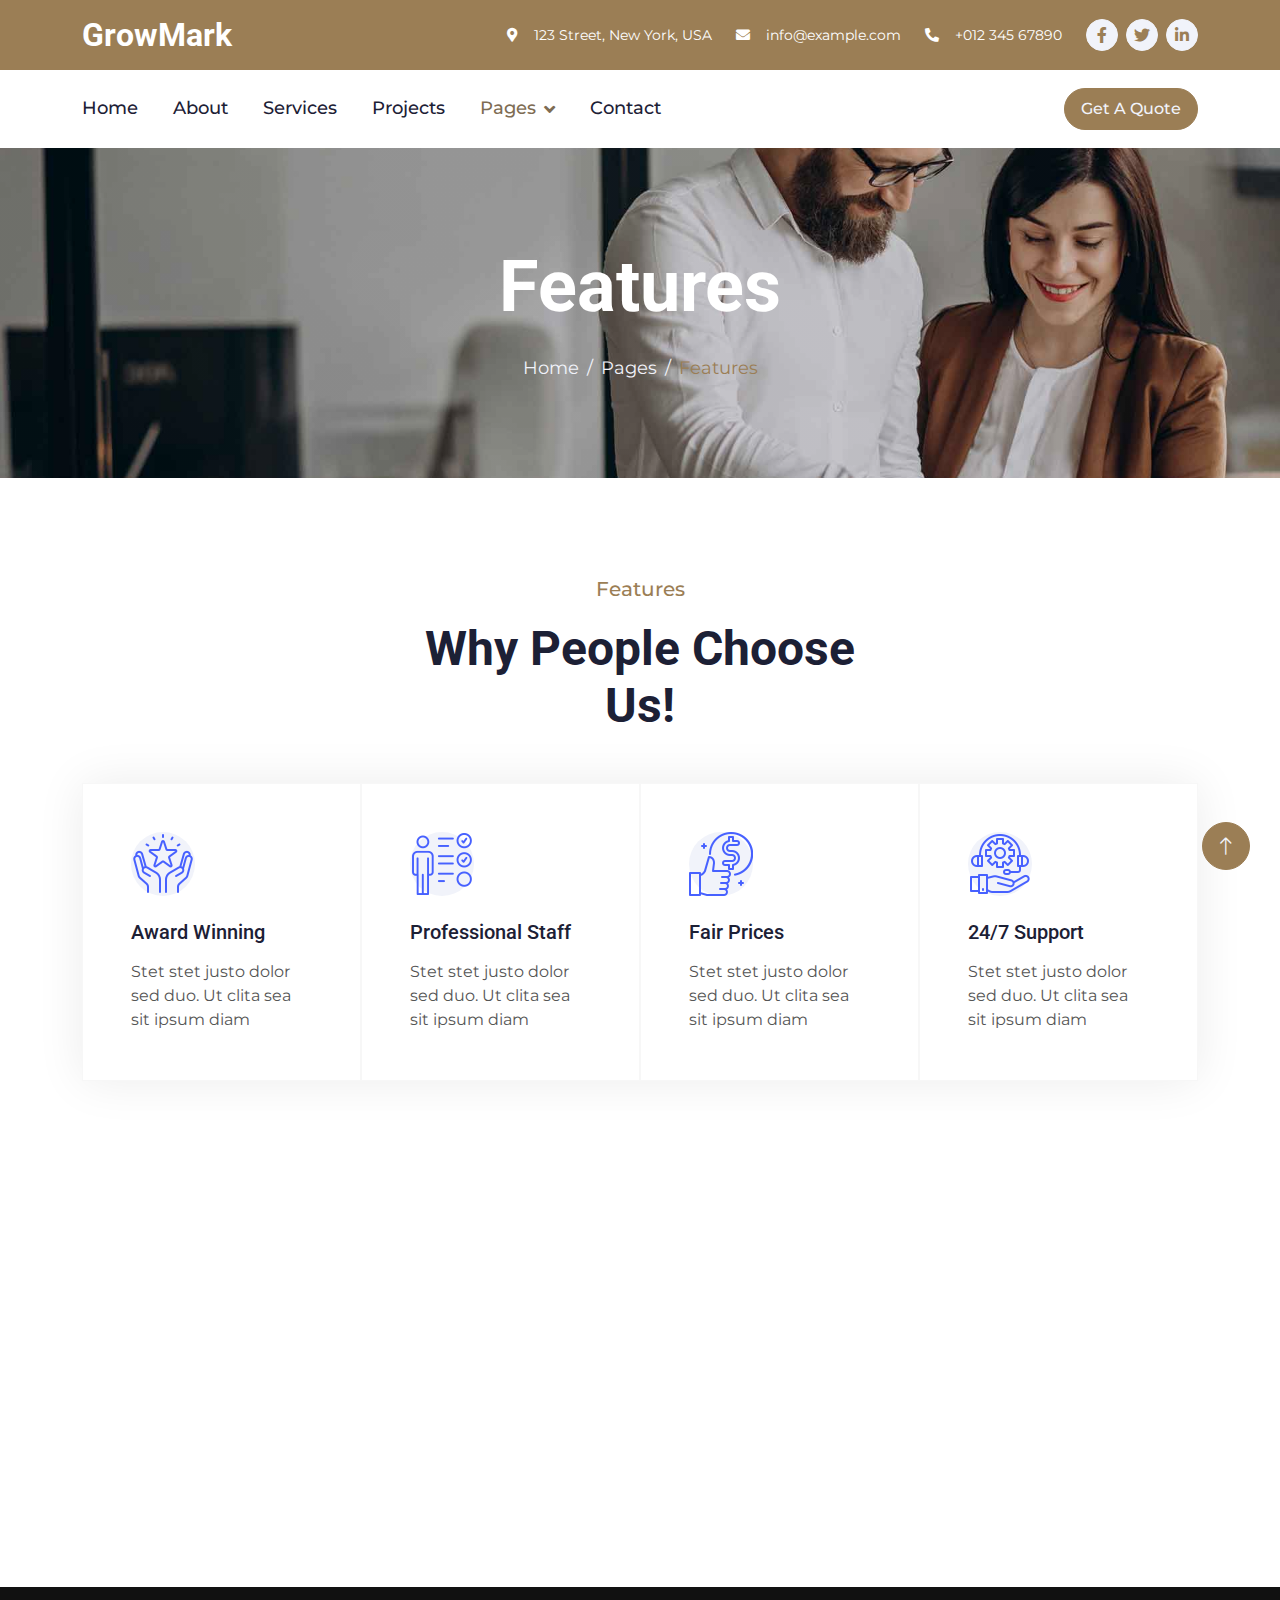
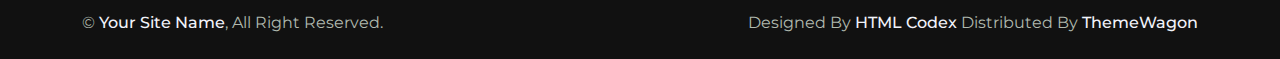
<file: feature.html>
<!DOCTYPE html>
<html lang="en">

<head>
    <meta charset="utf-8">
    <title>GrowMark - Digital Marketing HTML Template</title>
    <meta content="width=device-width, initial-scale=1.0" name="viewport">
    <meta content="" name="keywords">
    <meta content="" name="description">

    <!-- Favicon -->
    <link href="img/favicon.ico" rel="icon">

    <!-- Google Web Fonts -->
    <link rel="preconnect" href="https://fonts.googleapis.com">
    <link rel="preconnect" href="https://fonts.gstatic.com" crossorigin>
    <link
        href="https://fonts.googleapis.com/css2?family=Montserrat:wght@400;500&family=Roboto:wght@500;700&display=swap"
        rel="stylesheet">

    <!-- Icon Font Stylesheet -->
    <link href="https://cdnjs.cloudflare.com/ajax/libs/font-awesome/5.10.0/css/all.min.css" rel="stylesheet">
    <link href="https://cdn.jsdelivr.net/npm/bootstrap-icons@1.4.1/font/bootstrap-icons.css" rel="stylesheet">

    <!-- Libraries Stylesheet -->
    <link href="lib/animate/animate.min.css" rel="stylesheet">
    <link href="lib/owlcarousel/assets/owl.carousel.min.css" rel="stylesheet">
    <link href="lib/lightbox/css/lightbox.min.css" rel="stylesheet">

    <!-- Customized Bootstrap Stylesheet -->
    <link href="css/bootstrap.min.css" rel="stylesheet">

    <!-- Template Stylesheet -->
    <link href="css/style.css" rel="stylesheet">
</head>

<body>
    <!-- Spinner Start -->
    <div id="spinner"
        class="show bg-white position-fixed translate-middle w-100 vh-100 top-50 start-50 d-flex align-items-center justify-content-center">
        <div class="spinner-border text-primary" role="status" style="width: 3rem; height: 3rem;"></div>
    </div>
    <!-- Spinner End -->


    <!-- Topbar Start -->
    <div class="container-fluid bg-primary text-white d-none d-lg-flex">
        <div class="container py-3">
            <div class="d-flex align-items-center">
                <a href="index.html">
                    <h2 class="text-white fw-bold m-0">GrowMark</h2>
                </a>
                <div class="ms-auto d-flex align-items-center">
                    <small class="ms-4"><i class="fa fa-map-marker-alt me-3"></i>123 Street, New York, USA</small>
                    <small class="ms-4"><i class="fa fa-envelope me-3"></i>info@example.com</small>
                    <small class="ms-4"><i class="fa fa-phone-alt me-3"></i>+012 345 67890</small>
                    <div class="ms-3 d-flex">
                        <a class="btn btn-sm-square btn-light text-primary rounded-circle ms-2" href=""><i
                                class="fab fa-facebook-f"></i></a>
                        <a class="btn btn-sm-square btn-light text-primary rounded-circle ms-2" href=""><i
                                class="fab fa-twitter"></i></a>
                        <a class="btn btn-sm-square btn-light text-primary rounded-circle ms-2" href=""><i
                                class="fab fa-linkedin-in"></i></a>
                    </div>
                </div>
            </div>
        </div>
    </div>
    <!-- Topbar End -->


    <!-- Navbar Start -->
    <div class="container-fluid bg-white sticky-top">
        <div class="container">
            <nav class="navbar navbar-expand-lg bg-white navbar-light p-lg-0">
                <a href="index.html" class="navbar-brand d-lg-none">
                    <h1 class="fw-bold m-0">GrowMark</h1>
                </a>
                <button type="button" class="navbar-toggler me-0" data-bs-toggle="collapse"
                    data-bs-target="#navbarCollapse">
                    <span class="navbar-toggler-icon"></span>
                </button>
                <div class="collapse navbar-collapse" id="navbarCollapse">
                    <div class="navbar-nav">
                        <a href="index.html" class="nav-item nav-link">Home</a>
                        <a href="about.html" class="nav-item nav-link">About</a>
                        <a href="service.html" class="nav-item nav-link">Services</a>
                        <a href="project.html" class="nav-item nav-link">Projects</a>
                        <div class="nav-item dropdown">
                            <a href="#" class="nav-link dropdown-toggle active" data-bs-toggle="dropdown">Pages</a>
                            <div class="dropdown-menu bg-light rounded-0 rounded-bottom m-0">
                                <a href="feature.html" class="dropdown-item active">Features</a>
                                <a href="team.html" class="dropdown-item">Our Team</a>
                                <a href="testimonial.html" class="dropdown-item">Testimonial</a>
                                <a href="quote.html" class="dropdown-item">Quotation</a>
                                <a href="404.html" class="dropdown-item">404 Page</a>
                            </div>
                        </div>
                        <a href="contact.html" class="nav-item nav-link">Contact</a>
                    </div>
                    <div class="ms-auto d-none d-lg-block">
                        <a href="" class="btn btn-primary rounded-pill py-2 px-3">Get A Quote</a>
                    </div>
                </div>
            </nav>
        </div>
    </div>
    <!-- Navbar End -->


    <!-- Page Header Start -->
    <div class="container-fluid page-header py-5 mb-5 wow fadeIn" data-wow-delay="0.1s">
        <div class="container text-center py-5">
            <h1 class="display-2 text-white mb-4 animated slideInDown">Features</h1>
            <nav aria-label="breadcrumb animated slideInDown">
                <ol class="breadcrumb justify-content-center mb-0">
                    <li class="breadcrumb-item"><a href="#">Home</a></li>
                    <li class="breadcrumb-item"><a href="#">Pages</a></li>
                    <li class="breadcrumb-item text-primary" aria-current="page">Features</li>
                </ol>
            </nav>
        </div>
    </div>
    <!-- Page Header End -->


    <!-- Features Start -->
    <div class="container-xxl py-5">
        <div class="text-center mx-auto wow fadeInUp" data-wow-delay="0.1s" style="max-width: 500px;">
            <p class="fs-5 fw-medium text-primary">Features</p>
            <h1 class="display-5 mb-5">Why People Choose Us!</h1>
        </div>
        <div class="container">
            <div class="row g-0 feature-row">
                <div class="col-md-6 col-lg-3 wow fadeIn" data-wow-delay="0.1s">
                    <div class="feature-item border h-100 p-5">
                        <div class="btn-square bg-light rounded-circle mb-4" style="width: 64px; height: 64px;">
                            <img class="img-fluid" src="img/icon/icon-1.png" alt="Icon">
                        </div>
                        <h5 class="mb-3">Award Winning</h5>
                        <p class="mb-0">Stet stet justo dolor sed duo. Ut clita sea sit ipsum diam</p>
                    </div>
                </div>
                <div class="col-md-6 col-lg-3 wow fadeIn" data-wow-delay="0.3s">
                    <div class="feature-item border h-100 p-5">
                        <div class="btn-square bg-light rounded-circle mb-4" style="width: 64px; height: 64px;">
                            <img class="img-fluid" src="img/icon/icon-2.png" alt="Icon">
                        </div>
                        <h5 class="mb-3">Professional Staff</h5>
                        <p class="mb-0">Stet stet justo dolor sed duo. Ut clita sea sit ipsum diam</p>
                    </div>
                </div>
                <div class="col-md-6 col-lg-3 wow fadeIn" data-wow-delay="0.5s">
                    <div class="feature-item border h-100 p-5">
                        <div class="btn-square bg-light rounded-circle mb-4" style="width: 64px; height: 64px;">
                            <img class="img-fluid" src="img/icon/icon-3.png" alt="Icon">
                        </div>
                        <h5 class="mb-3">Fair Prices</h5>
                        <p class="mb-0">Stet stet justo dolor sed duo. Ut clita sea sit ipsum diam</p>
                    </div>
                </div>
                <div class="col-md-6 col-lg-3 wow fadeIn" data-wow-delay="0.7s">
                    <div class="feature-item border h-100 p-5">
                        <div class="btn-square bg-light rounded-circle mb-4" style="width: 64px; height: 64px;">
                            <img class="img-fluid" src="img/icon/icon-4.png" alt="Icon">
                        </div>
                        <h5 class="mb-3">24/7 Support</h5>
                        <p class="mb-0">Stet stet justo dolor sed duo. Ut clita sea sit ipsum diam</p>
                    </div>
                </div>
            </div>
        </div>
    </div>
    <!-- Features End -->


    <!-- Footer Start -->
    <div class="container-fluid bg-dark footer mt-5 py-5 wow fadeIn" data-wow-delay="0.1s">
        <div class="container py-5">
            <div class="row g-5">
                <div class="col-lg-3 col-md-6">
                    <h4 class="text-white mb-4">Our Office</h4>
                    <p class="mb-2"><i class="fa fa-map-marker-alt me-3"></i>123 Street, New York, USA</p>
                    <p class="mb-2"><i class="fa fa-phone-alt me-3"></i>+012 345 67890</p>
                    <p class="mb-2"><i class="fa fa-envelope me-3"></i>info@example.com</p>
                    <div class="d-flex pt-3">
                        <a class="btn btn-square btn-light rounded-circle me-2" href=""><i
                                class="fab fa-twitter"></i></a>
                        <a class="btn btn-square btn-light rounded-circle me-2" href=""><i
                                class="fab fa-facebook-f"></i></a>
                        <a class="btn btn-square btn-light rounded-circle me-2" href=""><i
                                class="fab fa-youtube"></i></a>
                        <a class="btn btn-square btn-light rounded-circle me-2" href=""><i
                                class="fab fa-linkedin-in"></i></a>
                    </div>
                </div>
                <div class="col-lg-3 col-md-6">
                    <h4 class="text-white mb-4">Quick Links</h4>
                    <a class="btn btn-link" href="">About Us</a>
                    <a class="btn btn-link" href="">Contact Us</a>
                    <a class="btn btn-link" href="">Our Services</a>
                    <a class="btn btn-link" href="">Terms & Condition</a>
                    <a class="btn btn-link" href="">Support</a>
                </div>
                <div class="col-lg-3 col-md-6">
                    <h4 class="text-white mb-4">Business Hours</h4>
                    <p class="mb-1">Monday - Friday</p>
                    <h6 class="text-light">09:00 am - 07:00 pm</h6>
                    <p class="mb-1">Saturday</p>
                    <h6 class="text-light">09:00 am - 12:00 pm</h6>
                    <p class="mb-1">Sunday</p>
                    <h6 class="text-light">Closed</h6>
                </div>
                <div class="col-lg-3 col-md-6">
                    <h4 class="text-white mb-4">Newsletter</h4>
                    <p>Dolor amet sit justo amet elitr clita ipsum elitr est.</p>
                    <div class="position-relative w-100">
                        <input class="form-control bg-transparent w-100 py-3 ps-4 pe-5" type="text"
                            placeholder="Your email">
                        <button type="button"
                            class="btn btn-light py-2 position-absolute top-0 end-0 mt-2 me-2">SignUp</button>
                    </div>
                </div>
            </div>
        </div>
    </div>
    <!-- Footer End -->


    <!-- Copyright Start -->
    <div class="container-fluid copyright py-4">
        <div class="container">
            <div class="row">
                <div class="col-md-6 text-center text-md-start mb-3 mb-md-0">
                    &copy; <a class="fw-medium text-light" href="#">Your Site Name</a>, All Right Reserved.
                </div>
                <div class="col-md-6 text-center text-md-end">
                    <!--/*** This template is free as long as you keep the footer author’s credit link/attribution link/backlink. If you'd like to use the template without the footer author’s credit link/attribution link/backlink, you can purchase the Credit Removal License from "https://htmlcodex.com/credit-removal". Thank you for your support. ***/-->
                    Designed By <a class="fw-medium text-light" href="https://htmlcodex.com">HTML Codex</a>
                    Distributed By <a class="fw-medium text-light" href="https://themewagon.com">ThemeWagon</a>
                </div>
            </div>
        </div>
    </div>
    <!-- Copyright End -->


    <!-- Back to Top -->
    <a href="#" class="btn btn-lg btn-primary btn-lg-square rounded-circle back-to-top"><i
            class="bi bi-arrow-up"></i></a>


    <!-- JavaScript Libraries -->
    <script src="https://ajax.googleapis.com/ajax/libs/jquery/3.6.1/jquery.min.js"></script>
    <script src="https://cdn.jsdelivr.net/npm/bootstrap@5.0.0/dist/js/bootstrap.bundle.min.js"></script>
    <script src="lib/wow/wow.min.js"></script>
    <script src="lib/easing/easing.min.js"></script>
    <script src="lib/waypoints/waypoints.min.js"></script>
    <script src="lib/owlcarousel/owl.carousel.min.js"></script>
    <script src="lib/lightbox/js/lightbox.min.js"></script>

    <!-- Template Javascript -->
    <script src="js/main.js"></script>
</body>

</html>
</file>
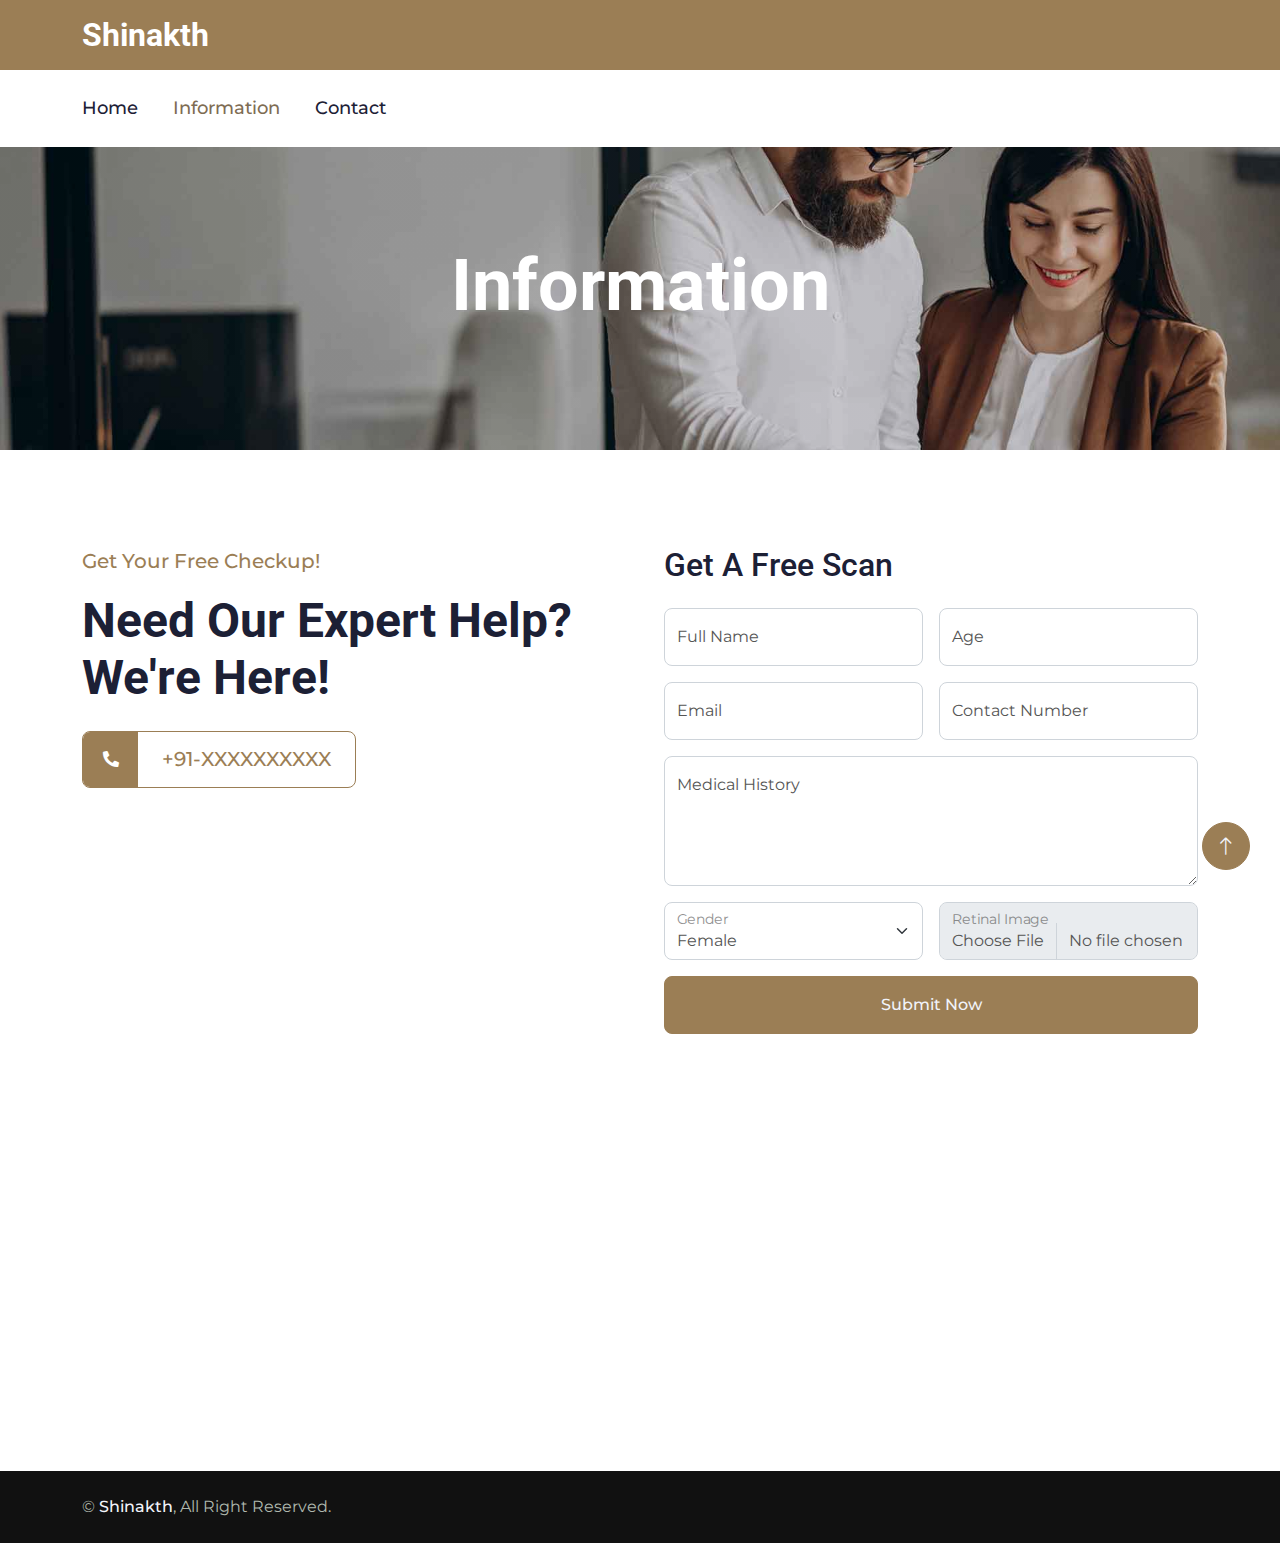
<file: information.html>
<!DOCTYPE html>
<html lang="en">
  <head>
    <meta charset="utf-8" />
    <title>Shinakth</title>
    <meta content="width=device-width, initial-scale=1.0" name="viewport" />
    <meta content="" name="keywords" />
    <meta content="" name="description" />

    <!-- Favicon -->
    <link href="img/favicon.ico" rel="icon" />

    <!-- Google Web Fonts -->
    <link rel="preconnect" href="https://fonts.googleapis.com" />
    <link rel="preconnect" href="https://fonts.gstatic.com" crossorigin />
    <link
      href="https://fonts.googleapis.com/css2?family=Montserrat:wght@400;500&family=Roboto:wght@500;700&display=swap"
      rel="stylesheet"
    />

    <!-- Icon Font Stylesheet -->
    <link
      href="https://cdnjs.cloudflare.com/ajax/libs/font-awesome/5.10.0/css/all.min.css"
      rel="stylesheet"
    />
    <link
      href="https://cdn.jsdelivr.net/npm/bootstrap-icons@1.4.1/font/bootstrap-icons.css"
      rel="stylesheet"
    />

    <!-- Libraries Stylesheet -->
    <link href="lib/animate/animate.min.css" rel="stylesheet" />
    <link href="lib/owlcarousel/assets/owl.carousel.min.css" rel="stylesheet" />
    <link href="lib/lightbox/css/lightbox.min.css" rel="stylesheet" />

    <!-- Customized Bootstrap Stylesheet -->
    <link href="css/bootstrap.min.css" rel="stylesheet" />

    <!-- Template Stylesheet -->
    <link href="css/style.css" rel="stylesheet" />
  </head>

  <body>
    <!-- Spinner Start -->
    <div
      id="spinner"
      class="show bg-white position-fixed translate-middle w-100 vh-100 top-50 start-50 d-flex align-items-center justify-content-center"
    >
      <div
        class="spinner-border text-primary"
        role="status"
        style="width: 3rem; height: 3rem"
      ></div>
    </div>
    <!-- Spinner End -->

    <!-- Topbar Start -->
    <div class="container-fluid bg-primary text-white d-none d-lg-flex">
      <div class="container py-3">
        <div class="d-flex align-items-center">
          <a href="index.html">
            <h2 class="text-white fw-bold m-0">Shinakth</h2>
          </a>
        </div>
      </div>
    </div>
    <!-- Topbar End -->

    <!-- Navbar Start -->
    <div class="container-fluid bg-white sticky-top">
      <div class="container">
        <nav class="navbar navbar-expand-lg bg-white navbar-light p-lg-0">
          <a href="index.html" class="navbar-brand d-lg-none">
            <h1 class="fw-bold m-0">Shinakth</h1>
          </a>
          <button
            type="button"
            class="navbar-toggler me-0"
            data-bs-toggle="collapse"
            data-bs-target="#navbarCollapse"
          >
            <span class="navbar-toggler-icon"></span>
          </button>
          <div class="collapse navbar-collapse" id="navbarCollapse">
            <div class="navbar-nav">
              <a href="index.html" class="nav-item nav-link">Home</a>
              <a href="information.html" class="nav-item nav-link active"
                >Information</a
              >
              <a href="contact.html" class="nav-item nav-link">Contact</a>
            </div>
          </div>
        </nav>
      </div>
    </div>
    <!-- Navbar End -->

    <!-- Page Header Start -->
    <div
      class="container-fluid page-header py-5 mb-5 wow fadeIn"
      data-wow-delay="0.1s"
    >
      <div class="container text-center py-5">
        <h1 class="display-2 text-white mb-4 animated slideInDown">
          Information
        </h1>
      </div>
    </div>
    <!-- Page Header End -->

    <!-- form  -->
    <div class="container-xxl py-5">
      <div class="container">
        <div class="row g-5">
          <div class="col-lg-6 wow fadeInUp" data-wow-delay="0.1s">
            <p class="fs-5 fw-medium text-primary">Get Your Free Checkup!</p>
            <h1 class="display-5 mb-4">Need Our Expert Help? We're Here!</h1>
            <p class="mb-4"></p>
            <a
              class="d-inline-flex align-items-center rounded overflow-hidden border border-primary"
              href=""
            >
              <span
                class="btn-lg-square bg-primary"
                style="width: 55px; height: 55px"
              >
                <i class="fa fa-phone-alt text-white"></i>
              </span>
              <span class="fs-5 fw-medium mx-4">+91-XXXXXXXXXX</span>
            </a>
          </div>
          <div class="col-lg-6 wow fadeInUp" data-wow-delay="0.5s">
            <h2 class="mb-4">Get A Free Scan</h2>
            <div class="row g-3">
              <div class="col-sm-6">
                <div class="form-floating">
                  <input
                    type="text"
                    class="form-control"
                    id="name"
                    placeholder="Your Name"
                  />
                  <label for="name"> Full Name</label>
                </div>
              </div>
              <div class="col-sm-6">
                <div class="form-floating">
                  <input
                    type="number"
                    class="form-control"
                    id="age"
                    placeholder="Your age"
                  />
                  <label for="age">Age</label>
                </div>
              </div>

              <div class="col-sm-6">
                <div class="form-floating">
                  <input
                    type="email"
                    class="form-control"
                    id="mail"
                    placeholder="Your Email"
                  />
                  <label for="mail">Email</label>
                </div>
              </div>
              <div class="col-sm-6">
                <div class="form-floating">
                  <input
                    type="tel"
                    class="form-control"
                    id="contact"
                    placeholder="Contact Number"
                  />
                  <label for="contact">Contact Number</label>
                </div>
              </div>
              <div class="col-12">
                <div class="form-floating">
                  <textarea
                    class="form-control"
                    placeholder="fill the Details of your Medical History"
                    id="message"
                    style="height: 130px"
                  ></textarea>
                  <label for="message">Medical History</label>
                </div>
              </div>
              <div class="col-sm-6">
                <div class="form-floating">
                  <select class="form-select" id="gender" placeholder="Gender">
                    <option value="female">Female</option>
                    <option value="male">Male</option>
                  </select>
                  <label for="gender">Gender</label>
                </div>
              </div>

              <div class="col-sm-6">
                <div class="form-floating">
                  <input type="file" class="form-control" id="images" />
                  <label for="img">Retinal Image</label>
                </div>
              </div>
              <div class="col-12 text-center">
                <button class="btn btn-primary w-100 py-3" type="submit">
                  Submit Now
                </button>
              </div>
            </div>
          </div>
        </div>
      </div>
    </div>
    <!-- Service End -->

    <!-- Footer Start -->
    <div
      class="container-fluid bg-dark footer mt-5 py-5 wow fadeIn"
      data-wow-delay="0.1s"
    >
      <div class="container py-5">
        <div class="row g-5">
          <div class="col-lg-3 col-md-6">
            <h4 class="text-white mb-4">Quick Links</h4>
            <a class="btn btn-link" href="index.html">Home</a>
            <a class="btn btn-link" href="index.html">About Us</a>
            <a class="btn btn-link" href="contact.html">Contact Us</a>
          </div>
        </div>
      </div>
    </div>
    <!-- Footer End -->

    <!-- Copyright Start -->
    <div class="container-fluid copyright py-4">
      <div class="container">
        <div class="row">
          <div class="col-md-6 text-center text-md-start mb-3 mb-md-0">
            &copy; <a class="fw-medium text-light" href="#">Shinakth</a>, All
            Right Reserved.
          </div>
        </div>
      </div>
    </div>
    <!-- Copyright End -->

    <!-- Back to Top -->
    <a
      href="#"
      class="btn btn-lg btn-primary btn-lg-square rounded-circle back-to-top"
      ><i class="bi bi-arrow-up"></i
    ></a>

    <!-- JavaScript Libraries -->
    <script src="https://ajax.googleapis.com/ajax/libs/jquery/3.6.1/jquery.min.js"></script>
    <script src="https://cdn.jsdelivr.net/npm/bootstrap@5.0.0/dist/js/bootstrap.bundle.min.js"></script>
    <script src="lib/wow/wow.min.js"></script>
    <script src="lib/easing/easing.min.js"></script>
    <script src="lib/waypoints/waypoints.min.js"></script>
    <script src="lib/owlcarousel/owl.carousel.min.js"></script>
    <script src="lib/lightbox/js/lightbox.min.js"></script>

    <!-- Template Javascript -->
    <script src="js/main.js"></script>
  </body>
</html>
</file>
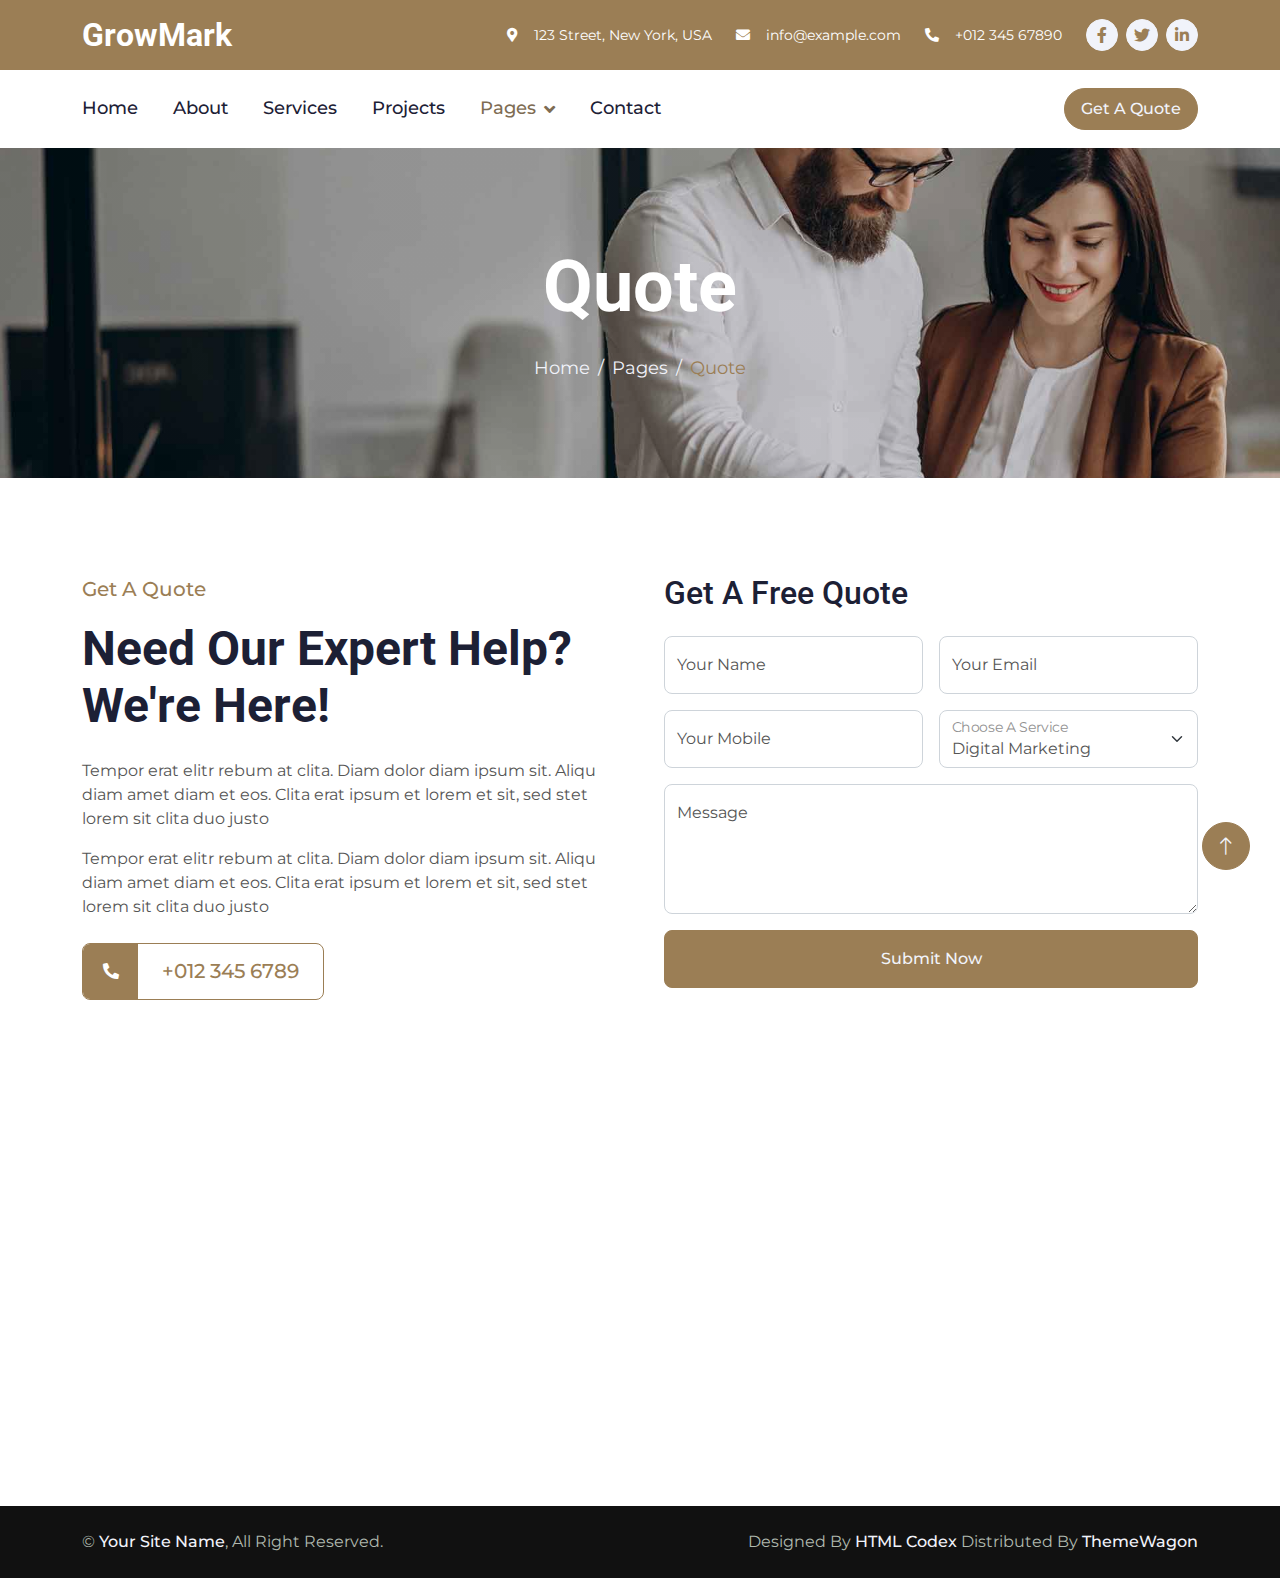
<file: quote.html>
<!DOCTYPE html>
<html lang="en">

<head>
    <meta charset="utf-8">
    <title>GrowMark - Digital Marketing HTML Template</title>
    <meta content="width=device-width, initial-scale=1.0" name="viewport">
    <meta content="" name="keywords">
    <meta content="" name="description">

    <!-- Favicon -->
    <link href="img/favicon.ico" rel="icon">

    <!-- Google Web Fonts -->
    <link rel="preconnect" href="https://fonts.googleapis.com">
    <link rel="preconnect" href="https://fonts.gstatic.com" crossorigin>
    <link
        href="https://fonts.googleapis.com/css2?family=Montserrat:wght@400;500&family=Roboto:wght@500;700&display=swap"
        rel="stylesheet">

    <!-- Icon Font Stylesheet -->
    <link href="https://cdnjs.cloudflare.com/ajax/libs/font-awesome/5.10.0/css/all.min.css" rel="stylesheet">
    <link href="https://cdn.jsdelivr.net/npm/bootstrap-icons@1.4.1/font/bootstrap-icons.css" rel="stylesheet">

    <!-- Libraries Stylesheet -->
    <link href="lib/animate/animate.min.css" rel="stylesheet">
    <link href="lib/owlcarousel/assets/owl.carousel.min.css" rel="stylesheet">
    <link href="lib/lightbox/css/lightbox.min.css" rel="stylesheet">

    <!-- Customized Bootstrap Stylesheet -->
    <link href="css/bootstrap.min.css" rel="stylesheet">

    <!-- Template Stylesheet -->
    <link href="css/style.css" rel="stylesheet">
</head>

<body>
    <!-- Spinner Start -->
    <div id="spinner"
        class="show bg-white position-fixed translate-middle w-100 vh-100 top-50 start-50 d-flex align-items-center justify-content-center">
        <div class="spinner-border text-primary" role="status" style="width: 3rem; height: 3rem;"></div>
    </div>
    <!-- Spinner End -->


    <!-- Topbar Start -->
    <div class="container-fluid bg-primary text-white d-none d-lg-flex">
        <div class="container py-3">
            <div class="d-flex align-items-center">
                <a href="index.html">
                    <h2 class="text-white fw-bold m-0">GrowMark</h2>
                </a>
                <div class="ms-auto d-flex align-items-center">
                    <small class="ms-4"><i class="fa fa-map-marker-alt me-3"></i>123 Street, New York, USA</small>
                    <small class="ms-4"><i class="fa fa-envelope me-3"></i>info@example.com</small>
                    <small class="ms-4"><i class="fa fa-phone-alt me-3"></i>+012 345 67890</small>
                    <div class="ms-3 d-flex">
                        <a class="btn btn-sm-square btn-light text-primary rounded-circle ms-2" href=""><i
                                class="fab fa-facebook-f"></i></a>
                        <a class="btn btn-sm-square btn-light text-primary rounded-circle ms-2" href=""><i
                                class="fab fa-twitter"></i></a>
                        <a class="btn btn-sm-square btn-light text-primary rounded-circle ms-2" href=""><i
                                class="fab fa-linkedin-in"></i></a>
                    </div>
                </div>
            </div>
        </div>
    </div>
    <!-- Topbar End -->


    <!-- Navbar Start -->
    <div class="container-fluid bg-white sticky-top">
        <div class="container">
            <nav class="navbar navbar-expand-lg bg-white navbar-light p-lg-0">
                <a href="index.html" class="navbar-brand d-lg-none">
                    <h1 class="fw-bold m-0">GrowMark</h1>
                </a>
                <button type="button" class="navbar-toggler me-0" data-bs-toggle="collapse"
                    data-bs-target="#navbarCollapse">
                    <span class="navbar-toggler-icon"></span>
                </button>
                <div class="collapse navbar-collapse" id="navbarCollapse">
                    <div class="navbar-nav">
                        <a href="index.html" class="nav-item nav-link">Home</a>
                        <a href="about.html" class="nav-item nav-link">About</a>
                        <a href="service.html" class="nav-item nav-link">Services</a>
                        <a href="project.html" class="nav-item nav-link">Projects</a>
                        <div class="nav-item dropdown">
                            <a href="#" class="nav-link dropdown-toggle active" data-bs-toggle="dropdown">Pages</a>
                            <div class="dropdown-menu bg-light rounded-0 rounded-bottom m-0">
                                <a href="feature.html" class="dropdown-item">Features</a>
                                <a href="team.html" class="dropdown-item">Our Team</a>
                                <a href="testimonial.html" class="dropdown-item">Testimonial</a>
                                <a href="quote.html" class="dropdown-item active">Quotation</a>
                                <a href="404.html" class="dropdown-item">404 Page</a>
                            </div>
                        </div>
                        <a href="contact.html" class="nav-item nav-link">Contact</a>
                    </div>
                    <div class="ms-auto d-none d-lg-block">
                        <a href="" class="btn btn-primary rounded-pill py-2 px-3">Get A Quote</a>
                    </div>
                </div>
            </nav>
        </div>
    </div>
    <!-- Navbar End -->


    <!-- Page Header Start -->
    <div class="container-fluid page-header py-5 mb-5 wow fadeIn" data-wow-delay="0.1s">
        <div class="container text-center py-5">
            <h1 class="display-2 text-white mb-4 animated slideInDown">Quote</h1>
            <nav aria-label="breadcrumb animated slideInDown">
                <ol class="breadcrumb justify-content-center mb-0">
                    <li class="breadcrumb-item"><a href="#">Home</a></li>
                    <li class="breadcrumb-item"><a href="#">Pages</a></li>
                    <li class="breadcrumb-item text-primary" aria-current="page">Quote</li>
                </ol>
            </nav>
        </div>
    </div>
    <!-- Page Header End -->


    <!-- Quote Start -->
    <div class="container-xxl py-5">
        <div class="container">
            <div class="row g-5">
                <div class="col-lg-6 wow fadeInUp" data-wow-delay="0.1s">
                    <p class="fs-5 fw-medium text-primary">Get A Quote</p>
                    <h1 class="display-5 mb-4">Need Our Expert Help? We're Here!</h1>
                    <p>Tempor erat elitr rebum at clita. Diam dolor diam ipsum sit. Aliqu diam amet diam et eos. Clita
                        erat ipsum et lorem et sit, sed stet lorem sit clita duo justo</p>
                    <p class="mb-4">Tempor erat elitr rebum at clita. Diam dolor diam ipsum sit. Aliqu diam amet diam et
                        eos. Clita erat ipsum et lorem et sit, sed stet lorem sit clita duo justo</p>
                    <a class="d-inline-flex align-items-center rounded overflow-hidden border border-primary" href="">
                        <span class="btn-lg-square bg-primary" style="width: 55px; height: 55px;">
                            <i class="fa fa-phone-alt text-white"></i>
                        </span>
                        <span class="fs-5 fw-medium mx-4">+012 345 6789</span>
                    </a>
                </div>
                <div class="col-lg-6 wow fadeInUp" data-wow-delay="0.5s">
                    <h2 class="mb-4">Get A Free Quote</h2>
                    <div class="row g-3">
                        <div class="col-sm-6">
                            <div class="form-floating">
                                <input type="text" class="form-control" id="name" placeholder="Your Name">
                                <label for="name">Your Name</label>
                            </div>
                        </div>
                        <div class="col-sm-6">
                            <div class="form-floating">
                                <input type="email" class="form-control" id="mail" placeholder="Your Email">
                                <label for="mail">Your Email</label>
                            </div>
                        </div>
                        <div class="col-sm-6">
                            <div class="form-floating">
                                <input type="text" class="form-control" id="mobile" placeholder="Your Mobile">
                                <label for="mobile">Your Mobile</label>
                            </div>
                        </div>
                        <div class="col-sm-6">
                            <div class="form-floating">
                                <select class="form-select" id="service">
                                    <option selected>Digital Marketing</option>
                                    <option value="">Social Marketing</option>
                                    <option value="">Content Marketing</option>
                                    <option value="">E-mail Marketing</option>
                                </select>
                                <label for="service">Choose A Service</label>
                            </div>
                        </div>
                        <div class="col-12">
                            <div class="form-floating">
                                <textarea class="form-control" placeholder="Leave a message here" id="message"
                                    style="height: 130px"></textarea>
                                <label for="message">Message</label>
                            </div>
                        </div>
                        <div class="col-12 text-center">
                            <button class="btn btn-primary w-100 py-3" type="submit">Submit Now</button>
                        </div>
                    </div>
                </div>
            </div>
        </div>
    </div>
    <!-- Quote Start -->


    <!-- Footer Start -->
    <div class="container-fluid bg-dark footer mt-5 py-5 wow fadeIn" data-wow-delay="0.1s">
        <div class="container py-5">
            <div class="row g-5">
                <div class="col-lg-3 col-md-6">
                    <h4 class="text-white mb-4">Our Office</h4>
                    <p class="mb-2"><i class="fa fa-map-marker-alt me-3"></i>123 Street, New York, USA</p>
                    <p class="mb-2"><i class="fa fa-phone-alt me-3"></i>+012 345 67890</p>
                    <p class="mb-2"><i class="fa fa-envelope me-3"></i>info@example.com</p>
                    <div class="d-flex pt-3">
                        <a class="btn btn-square btn-light rounded-circle me-2" href=""><i
                                class="fab fa-twitter"></i></a>
                        <a class="btn btn-square btn-light rounded-circle me-2" href=""><i
                                class="fab fa-facebook-f"></i></a>
                        <a class="btn btn-square btn-light rounded-circle me-2" href=""><i
                                class="fab fa-youtube"></i></a>
                        <a class="btn btn-square btn-light rounded-circle me-2" href=""><i
                                class="fab fa-linkedin-in"></i></a>
                    </div>
                </div>
                <div class="col-lg-3 col-md-6">
                    <h4 class="text-white mb-4">Quick Links</h4>
                    <a class="btn btn-link" href="">About Us</a>
                    <a class="btn btn-link" href="">Contact Us</a>
                    <a class="btn btn-link" href="">Our Services</a>
                    <a class="btn btn-link" href="">Terms & Condition</a>
                    <a class="btn btn-link" href="">Support</a>
                </div>
                <div class="col-lg-3 col-md-6">
                    <h4 class="text-white mb-4">Business Hours</h4>
                    <p class="mb-1">Monday - Friday</p>
                    <h6 class="text-light">09:00 am - 07:00 pm</h6>
                    <p class="mb-1">Saturday</p>
                    <h6 class="text-light">09:00 am - 12:00 pm</h6>
                    <p class="mb-1">Sunday</p>
                    <h6 class="text-light">Closed</h6>
                </div>
                <div class="col-lg-3 col-md-6">
                    <h4 class="text-white mb-4">Newsletter</h4>
                    <p>Dolor amet sit justo amet elitr clita ipsum elitr est.</p>
                    <div class="position-relative w-100">
                        <input class="form-control bg-transparent w-100 py-3 ps-4 pe-5" type="text"
                            placeholder="Your email">
                        <button type="button"
                            class="btn btn-light py-2 position-absolute top-0 end-0 mt-2 me-2">SignUp</button>
                    </div>
                </div>
            </div>
        </div>
    </div>
    <!-- Footer End -->


    <!-- Copyright Start -->
    <div class="container-fluid copyright py-4">
        <div class="container">
            <div class="row">
                <div class="col-md-6 text-center text-md-start mb-3 mb-md-0">
                    &copy; <a class="fw-medium text-light" href="#">Your Site Name</a>, All Right Reserved.
                </div>
                <div class="col-md-6 text-center text-md-end">
                    <!--/*** This template is free as long as you keep the footer author’s credit link/attribution link/backlink. If you'd like to use the template without the footer author’s credit link/attribution link/backlink, you can purchase the Credit Removal License from "https://htmlcodex.com/credit-removal". Thank you for your support. ***/-->
                    Designed By <a class="fw-medium text-light" href="https://htmlcodex.com">HTML Codex</a>
                    Distributed By <a class="fw-medium text-light" href="https://themewagon.com">ThemeWagon</a>
                </div>
            </div>
        </div>
    </div>
    <!-- Copyright End -->


    <!-- Back to Top -->
    <a href="#" class="btn btn-lg btn-primary btn-lg-square rounded-circle back-to-top"><i
            class="bi bi-arrow-up"></i></a>


    <!-- JavaScript Libraries -->
    <script src="https://ajax.googleapis.com/ajax/libs/jquery/3.6.1/jquery.min.js"></script>
    <script src="https://cdn.jsdelivr.net/npm/bootstrap@5.0.0/dist/js/bootstrap.bundle.min.js"></script>
    <script src="lib/wow/wow.min.js"></script>
    <script src="lib/easing/easing.min.js"></script>
    <script src="lib/waypoints/waypoints.min.js"></script>
    <script src="lib/owlcarousel/owl.carousel.min.js"></script>
    <script src="lib/lightbox/js/lightbox.min.js"></script>

    <!-- Template Javascript -->
    <script src="js/main.js"></script>
</body>

</html>
</file>
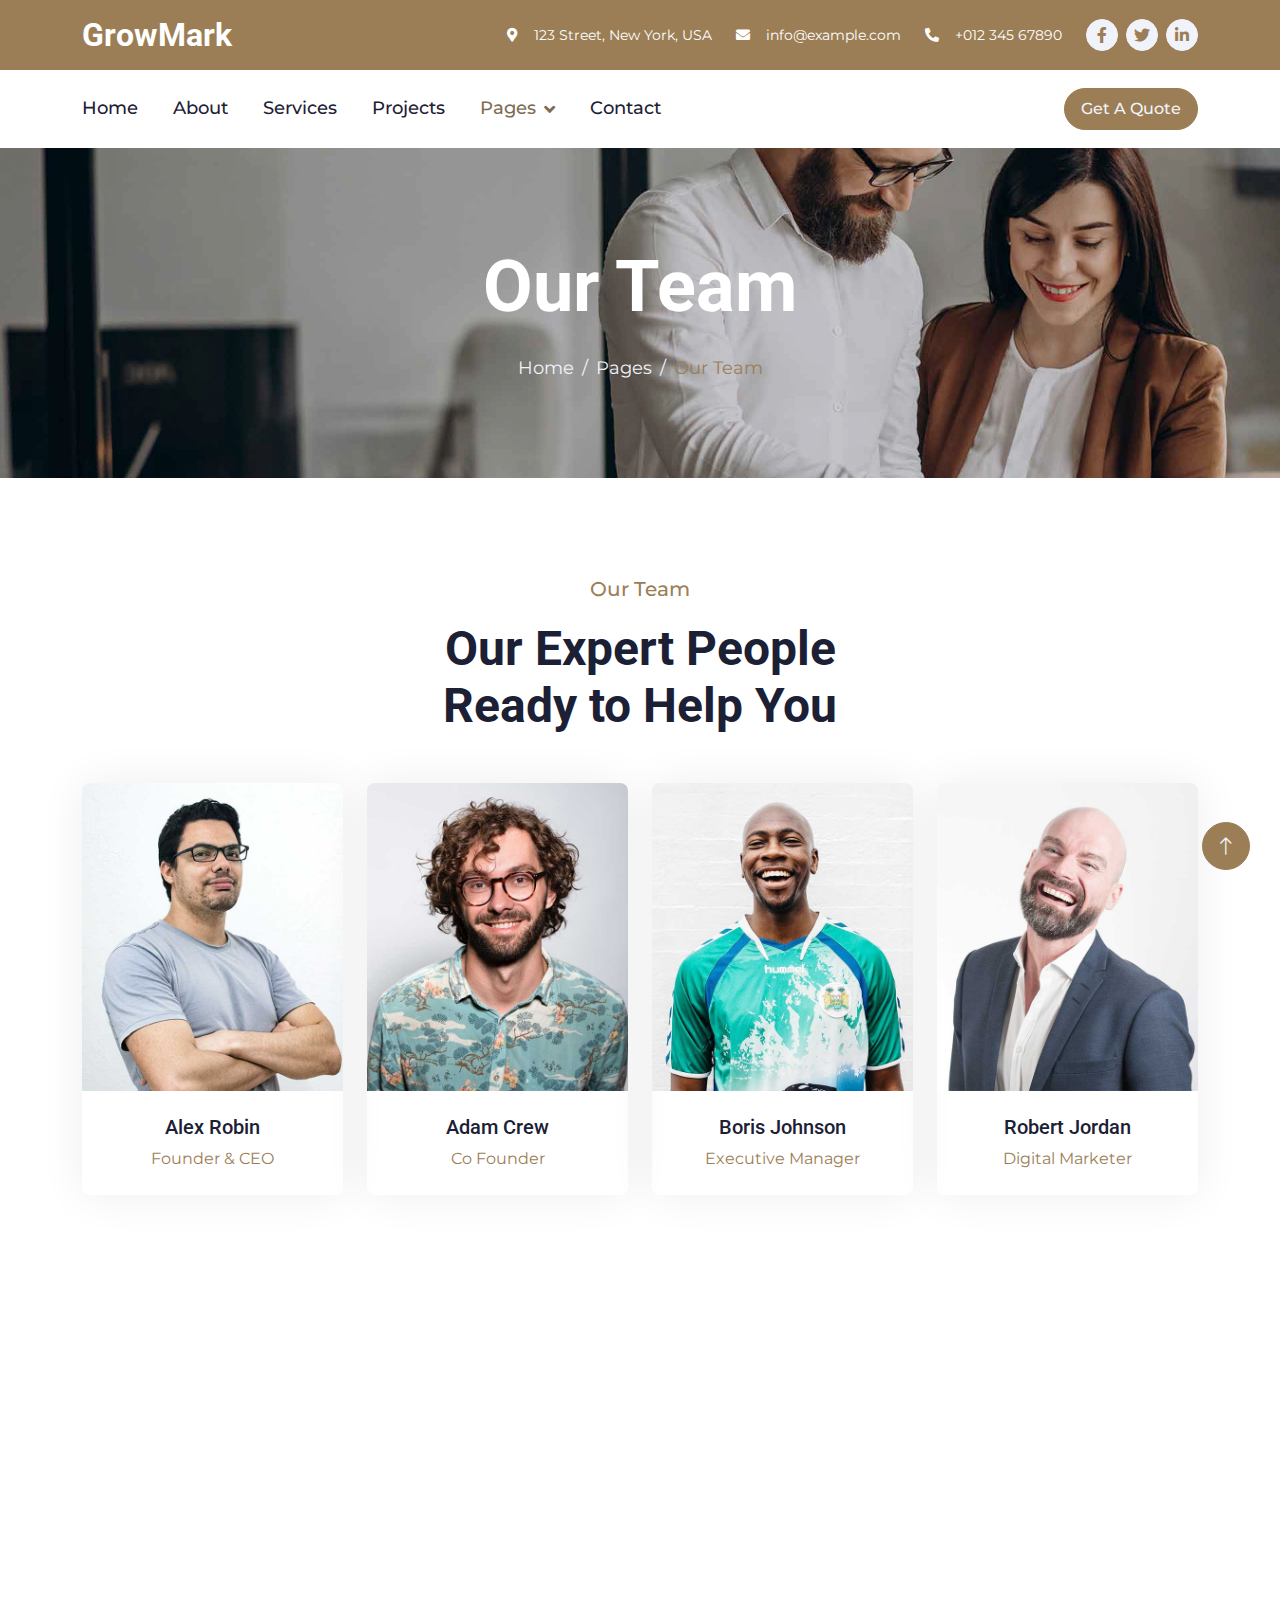
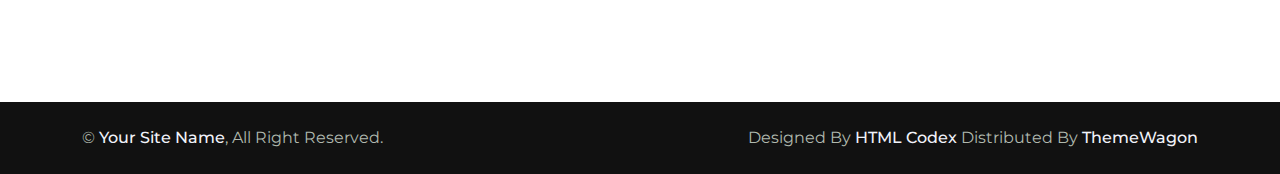
<file: team.html>
<!DOCTYPE html>
<html lang="en">

<head>
    <meta charset="utf-8">
    <title>GrowMark - Digital Marketing HTML Template</title>
    <meta content="width=device-width, initial-scale=1.0" name="viewport">
    <meta content="" name="keywords">
    <meta content="" name="description">

    <!-- Favicon -->
    <link href="img/favicon.ico" rel="icon">

    <!-- Google Web Fonts -->
    <link rel="preconnect" href="https://fonts.googleapis.com">
    <link rel="preconnect" href="https://fonts.gstatic.com" crossorigin>
    <link
        href="https://fonts.googleapis.com/css2?family=Montserrat:wght@400;500&family=Roboto:wght@500;700&display=swap"
        rel="stylesheet">

    <!-- Icon Font Stylesheet -->
    <link href="https://cdnjs.cloudflare.com/ajax/libs/font-awesome/5.10.0/css/all.min.css" rel="stylesheet">
    <link href="https://cdn.jsdelivr.net/npm/bootstrap-icons@1.4.1/font/bootstrap-icons.css" rel="stylesheet">

    <!-- Libraries Stylesheet -->
    <link href="lib/animate/animate.min.css" rel="stylesheet">
    <link href="lib/owlcarousel/assets/owl.carousel.min.css" rel="stylesheet">
    <link href="lib/lightbox/css/lightbox.min.css" rel="stylesheet">

    <!-- Customized Bootstrap Stylesheet -->
    <link href="css/bootstrap.min.css" rel="stylesheet">

    <!-- Template Stylesheet -->
    <link href="css/style.css" rel="stylesheet">
</head>

<body>
    <!-- Spinner Start -->
    <div id="spinner"
        class="show bg-white position-fixed translate-middle w-100 vh-100 top-50 start-50 d-flex align-items-center justify-content-center">
        <div class="spinner-border text-primary" role="status" style="width: 3rem; height: 3rem;"></div>
    </div>
    <!-- Spinner End -->


    <!-- Topbar Start -->
    <div class="container-fluid bg-primary text-white d-none d-lg-flex">
        <div class="container py-3">
            <div class="d-flex align-items-center">
                <a href="index.html">
                    <h2 class="text-white fw-bold m-0">GrowMark</h2>
                </a>
                <div class="ms-auto d-flex align-items-center">
                    <small class="ms-4"><i class="fa fa-map-marker-alt me-3"></i>123 Street, New York, USA</small>
                    <small class="ms-4"><i class="fa fa-envelope me-3"></i>info@example.com</small>
                    <small class="ms-4"><i class="fa fa-phone-alt me-3"></i>+012 345 67890</small>
                    <div class="ms-3 d-flex">
                        <a class="btn btn-sm-square btn-light text-primary rounded-circle ms-2" href=""><i
                                class="fab fa-facebook-f"></i></a>
                        <a class="btn btn-sm-square btn-light text-primary rounded-circle ms-2" href=""><i
                                class="fab fa-twitter"></i></a>
                        <a class="btn btn-sm-square btn-light text-primary rounded-circle ms-2" href=""><i
                                class="fab fa-linkedin-in"></i></a>
                    </div>
                </div>
            </div>
        </div>
    </div>
    <!-- Topbar End -->


    <!-- Navbar Start -->
    <div class="container-fluid bg-white sticky-top">
        <div class="container">
            <nav class="navbar navbar-expand-lg bg-white navbar-light p-lg-0">
                <a href="index.html" class="navbar-brand d-lg-none">
                    <h1 class="fw-bold m-0">GrowMark</h1>
                </a>
                <button type="button" class="navbar-toggler me-0" data-bs-toggle="collapse"
                    data-bs-target="#navbarCollapse">
                    <span class="navbar-toggler-icon"></span>
                </button>
                <div class="collapse navbar-collapse" id="navbarCollapse">
                    <div class="navbar-nav">
                        <a href="index.html" class="nav-item nav-link">Home</a>
                        <a href="about.html" class="nav-item nav-link">About</a>
                        <a href="service.html" class="nav-item nav-link">Services</a>
                        <a href="project.html" class="nav-item nav-link">Projects</a>
                        <div class="nav-item dropdown">
                            <a href="#" class="nav-link dropdown-toggle active" data-bs-toggle="dropdown">Pages</a>
                            <div class="dropdown-menu bg-light rounded-0 rounded-bottom m-0">
                                <a href="feature.html" class="dropdown-item">Features</a>
                                <a href="team.html" class="dropdown-item active">Our Team</a>
                                <a href="testimonial.html" class="dropdown-item">Testimonial</a>
                                <a href="quote.html" class="dropdown-item">Quotation</a>
                                <a href="404.html" class="dropdown-item">404 Page</a>
                            </div>
                        </div>
                        <a href="contact.html" class="nav-item nav-link">Contact</a>
                    </div>
                    <div class="ms-auto d-none d-lg-block">
                        <a href="" class="btn btn-primary rounded-pill py-2 px-3">Get A Quote</a>
                    </div>
                </div>
            </nav>
        </div>
    </div>
    <!-- Navbar End -->


    <!-- Page Header Start -->
    <div class="container-fluid page-header py-5 mb-5 wow fadeIn" data-wow-delay="0.1s">
        <div class="container text-center py-5">
            <h1 class="display-2 text-white mb-4 animated slideInDown">Our Team</h1>
            <nav aria-label="breadcrumb animated slideInDown">
                <ol class="breadcrumb justify-content-center mb-0">
                    <li class="breadcrumb-item"><a href="#">Home</a></li>
                    <li class="breadcrumb-item"><a href="#">Pages</a></li>
                    <li class="breadcrumb-item text-primary" aria-current="page">Our Team</li>
                </ol>
            </nav>
        </div>
    </div>
    <!-- Page Header End -->


    <!-- Team Start -->
    <div class="container-xxl py-5">
        <div class="container">
            <div class="text-center mx-auto wow fadeInUp" data-wow-delay="0.1s" style="max-width: 500px;">
                <p class="fs-5 fw-medium text-primary">Our Team</p>
                <h1 class="display-5 mb-5">Our Expert People Ready to Help You</h1>
            </div>
            <div class="row g-4">
                <div class="col-lg-3 col-md-6 wow fadeInUp" data-wow-delay="0.1s">
                    <div class="team-item rounded overflow-hidden pb-4">
                        <img class="img-fluid mb-4" src="img/team-1.jpg" alt="">
                        <h5>Alex Robin</h5>
                        <span class="text-primary">Founder & CEO</span>
                        <ul class="team-social">
                            <li><a class="btn btn-square" href=""><i class="fab fa-facebook-f"></i></a></li>
                            <li><a class="btn btn-square" href=""><i class="fab fa-twitter"></i></a></li>
                            <li><a class="btn btn-square" href=""><i class="fab fa-instagram"></i></a></li>
                            <li><a class="btn btn-square" href=""><i class="fab fa-linkedin-in"></i></a></li>
                        </ul>
                    </div>
                </div>
                <div class="col-lg-3 col-md-6 wow fadeInUp" data-wow-delay="0.3s">
                    <div class="team-item rounded overflow-hidden pb-4">
                        <img class="img-fluid mb-4" src="img/team-2.jpg" alt="">
                        <h5>Adam Crew</h5>
                        <span class="text-primary">Co Founder</span>
                        <ul class="team-social">
                            <li><a class="btn btn-square" href=""><i class="fab fa-facebook-f"></i></a></li>
                            <li><a class="btn btn-square" href=""><i class="fab fa-twitter"></i></a></li>
                            <li><a class="btn btn-square" href=""><i class="fab fa-instagram"></i></a></li>
                            <li><a class="btn btn-square" href=""><i class="fab fa-linkedin-in"></i></a></li>
                        </ul>
                    </div>
                </div>
                <div class="col-lg-3 col-md-6 wow fadeInUp" data-wow-delay="0.5s">
                    <div class="team-item rounded overflow-hidden pb-4">
                        <img class="img-fluid mb-4" src="img/team-3.jpg" alt="">
                        <h5>Boris Johnson</h5>
                        <span class="text-primary">Executive Manager</span>
                        <ul class="team-social">
                            <li><a class="btn btn-square" href=""><i class="fab fa-facebook-f"></i></a></li>
                            <li><a class="btn btn-square" href=""><i class="fab fa-twitter"></i></a></li>
                            <li><a class="btn btn-square" href=""><i class="fab fa-instagram"></i></a></li>
                            <li><a class="btn btn-square" href=""><i class="fab fa-linkedin-in"></i></a></li>
                        </ul>
                    </div>
                </div>
                <div class="col-lg-3 col-md-6 wow fadeInUp" data-wow-delay="0.7s">
                    <div class="team-item rounded overflow-hidden pb-4">
                        <img class="img-fluid mb-4" src="img/team-4.jpg" alt="">
                        <h5>Robert Jordan</h5>
                        <span class="text-primary">Digital Marketer</span>
                        <ul class="team-social">
                            <li><a class="btn btn-square" href=""><i class="fab fa-facebook-f"></i></a></li>
                            <li><a class="btn btn-square" href=""><i class="fab fa-twitter"></i></a></li>
                            <li><a class="btn btn-square" href=""><i class="fab fa-instagram"></i></a></li>
                            <li><a class="btn btn-square" href=""><i class="fab fa-linkedin-in"></i></a></li>
                        </ul>
                    </div>
                </div>
            </div>
        </div>
    </div>
    <!-- Team End -->


    <!-- Footer Start -->
    <div class="container-fluid bg-dark footer mt-5 py-5 wow fadeIn" data-wow-delay="0.1s">
        <div class="container py-5">
            <div class="row g-5">
                <div class="col-lg-3 col-md-6">
                    <h4 class="text-white mb-4">Our Office</h4>
                    <p class="mb-2"><i class="fa fa-map-marker-alt me-3"></i>123 Street, New York, USA</p>
                    <p class="mb-2"><i class="fa fa-phone-alt me-3"></i>+012 345 67890</p>
                    <p class="mb-2"><i class="fa fa-envelope me-3"></i>info@example.com</p>
                    <div class="d-flex pt-3">
                        <a class="btn btn-square btn-light rounded-circle me-2" href=""><i
                                class="fab fa-twitter"></i></a>
                        <a class="btn btn-square btn-light rounded-circle me-2" href=""><i
                                class="fab fa-facebook-f"></i></a>
                        <a class="btn btn-square btn-light rounded-circle me-2" href=""><i
                                class="fab fa-youtube"></i></a>
                        <a class="btn btn-square btn-light rounded-circle me-2" href=""><i
                                class="fab fa-linkedin-in"></i></a>
                    </div>
                </div>
                <div class="col-lg-3 col-md-6">
                    <h4 class="text-white mb-4">Quick Links</h4>
                    <a class="btn btn-link" href="">About Us</a>
                    <a class="btn btn-link" href="">Contact Us</a>
                    <a class="btn btn-link" href="">Our Services</a>
                    <a class="btn btn-link" href="">Terms & Condition</a>
                    <a class="btn btn-link" href="">Support</a>
                </div>
                <div class="col-lg-3 col-md-6">
                    <h4 class="text-white mb-4">Business Hours</h4>
                    <p class="mb-1">Monday - Friday</p>
                    <h6 class="text-light">09:00 am - 07:00 pm</h6>
                    <p class="mb-1">Saturday</p>
                    <h6 class="text-light">09:00 am - 12:00 pm</h6>
                    <p class="mb-1">Sunday</p>
                    <h6 class="text-light">Closed</h6>
                </div>
                <div class="col-lg-3 col-md-6">
                    <h4 class="text-white mb-4">Newsletter</h4>
                    <p>Dolor amet sit justo amet elitr clita ipsum elitr est.</p>
                    <div class="position-relative w-100">
                        <input class="form-control bg-transparent w-100 py-3 ps-4 pe-5" type="text"
                            placeholder="Your email">
                        <button type="button"
                            class="btn btn-light py-2 position-absolute top-0 end-0 mt-2 me-2">SignUp</button>
                    </div>
                </div>
            </div>
        </div>
    </div>
    <!-- Footer End -->


    <!-- Copyright Start -->
    <div class="container-fluid copyright py-4">
        <div class="container">
            <div class="row">
                <div class="col-md-6 text-center text-md-start mb-3 mb-md-0">
                    &copy; <a class="fw-medium text-light" href="#">Your Site Name</a>, All Right Reserved.
                </div>
                <div class="col-md-6 text-center text-md-end">
                    <!--/*** This template is free as long as you keep the footer author’s credit link/attribution link/backlink. If you'd like to use the template without the footer author’s credit link/attribution link/backlink, you can purchase the Credit Removal License from "https://htmlcodex.com/credit-removal". Thank you for your support. ***/-->
                    Designed By <a class="fw-medium text-light" href="https://htmlcodex.com">HTML Codex</a>
                    Distributed By <a class="fw-medium text-light" href="https://themewagon.com">ThemeWagon</a>
                </div>
            </div>
        </div>
    </div>
    <!-- Copyright End -->


    <!-- Back to Top -->
    <a href="#" class="btn btn-lg btn-primary btn-lg-square rounded-circle back-to-top"><i
            class="bi bi-arrow-up"></i></a>


    <!-- JavaScript Libraries -->
    <script src="https://ajax.googleapis.com/ajax/libs/jquery/3.6.1/jquery.min.js"></script>
    <script src="https://cdn.jsdelivr.net/npm/bootstrap@5.0.0/dist/js/bootstrap.bundle.min.js"></script>
    <script src="lib/wow/wow.min.js"></script>
    <script src="lib/easing/easing.min.js"></script>
    <script src="lib/waypoints/waypoints.min.js"></script>
    <script src="lib/owlcarousel/owl.carousel.min.js"></script>
    <script src="lib/lightbox/js/lightbox.min.js"></script>

    <!-- Template Javascript -->
    <script src="js/main.js"></script>
</body>

</html>
</file>
<file: css/style.css>
/********** Template CSS **********/
:root {
    --primary: #7e6c53;
    --secondary: #555555;
    --light: #F1F3FA;
    --dark: #1C2035;
}

.back-to-top {
    position: fixed;
    display: none;
    right: 30px;
    bottom: 30px;
    z-index: 99;
}

.fw-medium {
    font-weight: 500;
}


/*** Spinner ***/
#spinner {
    opacity: 0;
    visibility: hidden;
    transition: opacity .5s ease-out, visibility 0s linear .5s;
    z-index: 99999;
}

#spinner.show {
    transition: opacity .5s ease-out, visibility 0s linear 0s;
    visibility: visible;
    opacity: 1;
}


/*** Button ***/
.btn {
    transition: .5s;
    font-weight: 500;
}

.btn-primary,
.btn-outline-primary:hover {
    color: var(--light);
}

.btn-secondary,
.btn-outline-secondary:hover {
    color: var(--dark);
}

.btn-square {
    width: 38px;
    height: 38px;
}

.btn-sm-square {
    width: 32px;
    height: 32px;
}

.btn-lg-square {
    width: 48px;
    height: 48px;
}

.btn-square,
.btn-sm-square,
.btn-lg-square {
    padding: 0;
    display: flex;
    align-items: center;
    justify-content: center;
    font-weight: normal;
}


/*** Navbar ***/
.sticky-top {
    top: -100px;
    transition: .5s;
}

.navbar .navbar-nav .nav-link {
    margin-right: 35px;
    padding: 25px 0;
    color: var(--dark);
    font-size: 18px;
    font-weight: 500;
    outline: none;
}

.navbar .navbar-nav .nav-link:hover,
.navbar .navbar-nav .nav-link.active {
    color: var(--primary);
}

.navbar .dropdown-toggle::after {
    border: none;
    content: "\f107";
    font-family: "Font Awesome 5 Free";
    font-weight: 900;
    vertical-align: middle;
    margin-left: 8px;
}

@media (max-width: 991.98px) {
    .navbar .navbar-nav .nav-link  {
        margin-right: 0;
        padding: 10px 0;
    }

    .navbar .navbar-nav {
        margin-top: 15px;
        border-top: 1px solid #EEEEEE;
    }
}

@media (min-width: 992px) {
    .navbar .nav-item .dropdown-menu {
        display: block;
        border: none;
        margin-top: 0;
        top: 150%;
        opacity: 0;
        visibility: hidden;
        transition: .5s;
    }

    .navbar .nav-item:hover .dropdown-menu {
        top: 100%;
        visibility: visible;
        transition: .5s;
        opacity: 1;
    }
}


/*** Header ***/
.carousel-caption {
    top: 0;
    left: 0;
    right: 0;
    bottom: 0;
    display: flex;
    align-items: center;
    background: rgba(0, 0, 0, .1);
    z-index: 1;
}

.carousel-control-prev,
.carousel-control-next {
    width: 15%;
}

.carousel-control-prev-icon,
.carousel-control-next-icon {
    width: 3.5rem;
    height: 3.5rem;
    border-radius: 3.5rem;
    background-color: var(--primary);
    border: 15px solid var(--primary);
}

@media (max-width: 768px) {
    #header-carousel .carousel-item {
        position: relative;
        min-height: 450px;
    }
    
    #header-carousel .carousel-item img {
        position: absolute;
        width: 100%;
        height: 100%;
        object-fit: cover;
    }
}

.page-header {
    background: linear-gradient(rgba(0, 0, 0, .1), rgba(0, 0, 0, .1)), url(../img/carousel-1.jpg) center center no-repeat;
    background-size: cover;
}

.page-header .breadcrumb-item+.breadcrumb-item::before {
    color: var(--light);
}

.page-header .breadcrumb-item,
.page-header .breadcrumb-item a {
    font-size: 18px;
    color: var(--light);
}


/*** Features ***/
.feature-row {
    box-shadow: 0 0 45px rgba(0, 0, 0, .08);
}

.feature-item {
    border-color: rgba(0, 0, 0, .03) !important;
}


/*** About ***/
.about {
<<<<<<< HEAD
    background: linear-gradient(rgba(0, 0, 0, .1), rgba(0, 0, 0, .1)), url(../img/about.jpg) left center no-repeat;
=======
    background: linear-gradient(rgba(0, 0, 0, .1), rgba(0, 0, 0, .1)), url(../img/research.jpg) left center no-repeat;
>>>>>>> refs/remotes/origin/master
    background-size: cover;
}

.btn-play {
    position: relative;
    display: block;
    box-sizing: content-box;
    width: 36px;
    height: 46px;
    border-radius: 100%;
    border: none;
    outline: none !important;
    padding: 18px 20px 20px 28px;
    background: var(--primary);
}

.btn-play:before {
    content: "";
    position: absolute;
    z-index: 0;
    left: 50%;
    top: 50%;
    transform: translateX(-50%) translateY(-50%);
    display: block;
    width: 90px;
    height: 90px;
    background: var(--primary);
    border-radius: 100%;
    animation: pulse-border 1500ms ease-out infinite;
}

.btn-play:after {
    content: "";
    position: absolute;
    z-index: 1;
    left: 50%;
    top: 50%;
    transform: translateX(-50%) translateY(-50%);
    display: block;
    width: 90px;
    height: 90px;
    background: var(--primary);
    border-radius: 100%;
    transition: all 200ms;
}

.btn-play span {
    display: block;
    position: relative;
    z-index: 3;
    width: 0;
    height: 0;
    left: 3px;
    border-left: 30px solid #FFFFFF;
    border-top: 18px solid transparent;
    border-bottom: 18px solid transparent;
}

@keyframes pulse-border {
    0% {
        transform: translateX(-50%) translateY(-50%) translateZ(0) scale(1);
        opacity: 1;
    }

    100% {
        transform: translateX(-50%) translateY(-50%) translateZ(0) scale(2);
        opacity: 0;
    }
}

.modal-video .modal-dialog {
    position: relative;
    max-width: 800px;
    margin: 60px auto 0 auto;
}

.modal-video .modal-body {
    position: relative;
    padding: 0px;
}

.modal-video .close {
    position: absolute;
    width: 30px;
    height: 30px;
    right: 0px;
    top: -30px;
    z-index: 999;
    font-size: 30px;
    font-weight: normal;
    color: #FFFFFF;
    background: #000000;
    opacity: 1;
}


/*** Service ***/
.service-item .service-text {
    position: relative;
    width: 100%;
    top: 0;
    left: 0;
    text-align: center;
    background: #FFFFFF;
    box-shadow: 0 0 45px rgba(0, 0, 0, .06);
    transition: .5s;
    z-index: 2;
}

.service-item:hover .service-text {
    top: -1.5rem;
}

.service-item .service-text h5 {
    transition: .5s;
}

.service-item:hover .service-text h5 {
    color: var(--primary);
}

.service-item .service-btn {
    position: absolute;
    width: 80%;
    height: 3rem;
    left: 10%;
    bottom: 0;
    display: flex;
    align-items: center;
    justify-content: center;
    background: #FFFFFF;
    box-shadow: 0 0 45px rgba(0, 0, 0, .07);
    transition: .5s;
    z-index: 1;
}

.service-item:hover .service-btn {
    bottom: -1.5rem;
}


/*** Project ***/
.project-item {
    position: relative;
    border-radius: 8px;
    overflow: hidden;
    box-shadow: 0 0 45px rgba(0, 0, 0, .07);
}

.project-item .project-overlay {
    position: absolute;
    width: 100%;
    height: 100%;
    top: 0;
    left: 0;
    display: flex;
    align-items: center;
    justify-content: center;
    background: rgba(0, 0, 0, .5);
    opacity: 0;
    padding-top: 60px;
    transition: .5s;
}

.project-item:hover .project-overlay {
    opacity: 1;
    padding-top: 0;
}

.project-carousel .owl-nav {
    position: absolute;
    top: -100px;
    right: 0;
    display: flex;
}

.project-carousel .owl-nav .owl-prev,
.project-carousel .owl-nav .owl-next {
    margin-left: 15px;
    width: 55px;
    height: 55px;
    display: flex;
    align-items: center;
    justify-content: center;
    color: var(--secondary);
    border-radius: 55px;
    box-shadow: 0 0 45px rgba(0, 0, 0, .15);
    font-size: 25px;
    transition: .5s;
}

.project-carousel .owl-nav .owl-prev:hover,
.project-carousel .owl-nav .owl-next:hover {
    background: var(--primary);
    color: #FFFFFF;
}

@media (max-width: 768px) {
    .project-carousel .owl-nav {
        top: -70px;
        right: auto;
        left: 50%;
        transform: translateX(-50%);
    }

    .project-carousel .owl-nav .owl-prev,
    .project-carousel .owl-nav .owl-next {
        margin: 0 7px;
        width: 45px;
        height: 45px;
        font-size: 20px;
    }
}


/*** Team ***/
.team-item {
    position: relative;
    text-align: center;
    box-shadow: 0 0 45px rgba(0, 0, 0, .07);
}

.row-team{
    --bs-gutter-x: 1.5rem;
    --bs-gutter-y: 0;
    display: flex;
    /* width: 120%; */
    flex-wrap: wrap;
    margin-top: calc(var(--bs-gutter-y) * -1);
    margin-right: calc(var(--bs-gutter-x) / -2);
    margin-left: calc(var(--bs-gutter-x) / -2);
    justify-content: space-evenly;
}

.team-item .team-social {
    position: absolute;
    padding: 0;
    top: 15px;
    left: 0;
    overflow: hidden;
}

.team-item .team-social li {
    list-style-type: none;
    margin-bottom: 10px;
    margin-left: -50px;
    opacity: 0;
    transition: .5s;
}

.team-item:hover .team-social li {
    margin-left: 15px;
    opacity: 1;
}

.team-item .team-social li .btn {
    background: #FFFFFF;
    color: var(--primary);
    border-radius: 40px;
    transition: .5s;
}

.team-item .team-social li .btn:hover {
    color: #FFFFFF;
    background: var(--primary);
}

.team-item .team-social li:nth-child(1) {
    transition-delay: .1s;
}

.team-item .team-social li:nth-child(2) {
    transition-delay: .2s;
}

.team-item .team-social li:nth-child(3) {
    transition-delay: .3s;
}

.team-item .team-social li:nth-child(4) {
    transition-delay: .4s;
}

.team-item .team-social li:nth-child(5) {
    transition-delay: .5s;
}


/*** Testimonial ***/
.testimonial-item {
    box-shadow: 0 0 45px rgba(0, 0, 0, .07);
    transition: .5s;
}

.owl-item .testimonial-item,
.testimonial-item * {
    transition: .5s;
}

.owl-item.center .testimonial-item,
.testimonial-item:hover {
    background: var(--primary);
}

.owl-item.center .testimonial-item *,
.testimonial-item:hover * {
    color: #FFFFFF !important;
}

.testimonial-item img {
    width: 100px !important;
    height: 100px !important;
    border-radius: 100px;
}

.testimonial-carousel .owl-nav {
    position: absolute;
    top: -100px;
    right: 0;
    display: flex;
}

.testimonial-carousel .owl-nav .owl-prev,
.testimonial-carousel .owl-nav .owl-next {
    margin-left: 15px;
    width: 55px;
    height: 55px;
    display: flex;
    align-items: center;
    justify-content: center;
    color: var(--secondary);
    border-radius: 55px;
    box-shadow: 0 0 45px rgba(0, 0, 0, .15);
    font-size: 25px;
    transition: .5s;
}

.testimonial-carousel .owl-nav .owl-prev:hover,
.testimonial-carousel .owl-nav .owl-next:hover {
    background: var(--primary);
    color: #FFFFFF;
}

@media (max-width: 768px) {
    .testimonial-carousel .owl-nav {
        top: -70px;
        right: auto;
        left: 50%;
        transform: translateX(-50%);
    }

    .testimonial-carousel .owl-nav .owl-prev,
    .testimonial-carousel .owl-nav .owl-next {
        margin: 0 7px;
        width: 45px;
        height: 45px;
        font-size: 20px;
    }
}


/*** Footer ***/
.footer {
    color: #B0B9AE;
}

.footer .btn.btn-link {
    display: block;
    margin-bottom: 5px;
    padding: 0;
    text-align: left;
    color: #B0B9AE;
    font-weight: normal;
    text-transform: capitalize;
    transition: .3s;
}

.footer .btn.btn-link::before {
    position: relative;
    content: "\f105";
    font-family: "Font Awesome 5 Free";
    font-weight: 900;
    margin-right: 10px;
}

.footer .btn.btn-link:hover {
    color: var(--light);
    letter-spacing: 1px;
    box-shadow: none;
}

.copyright {
    color: #B0B9AE;
}

.copyright {
    background: #111111;
}

.copyright a:hover {
    color: var(--primary) !important;
}
</file>
